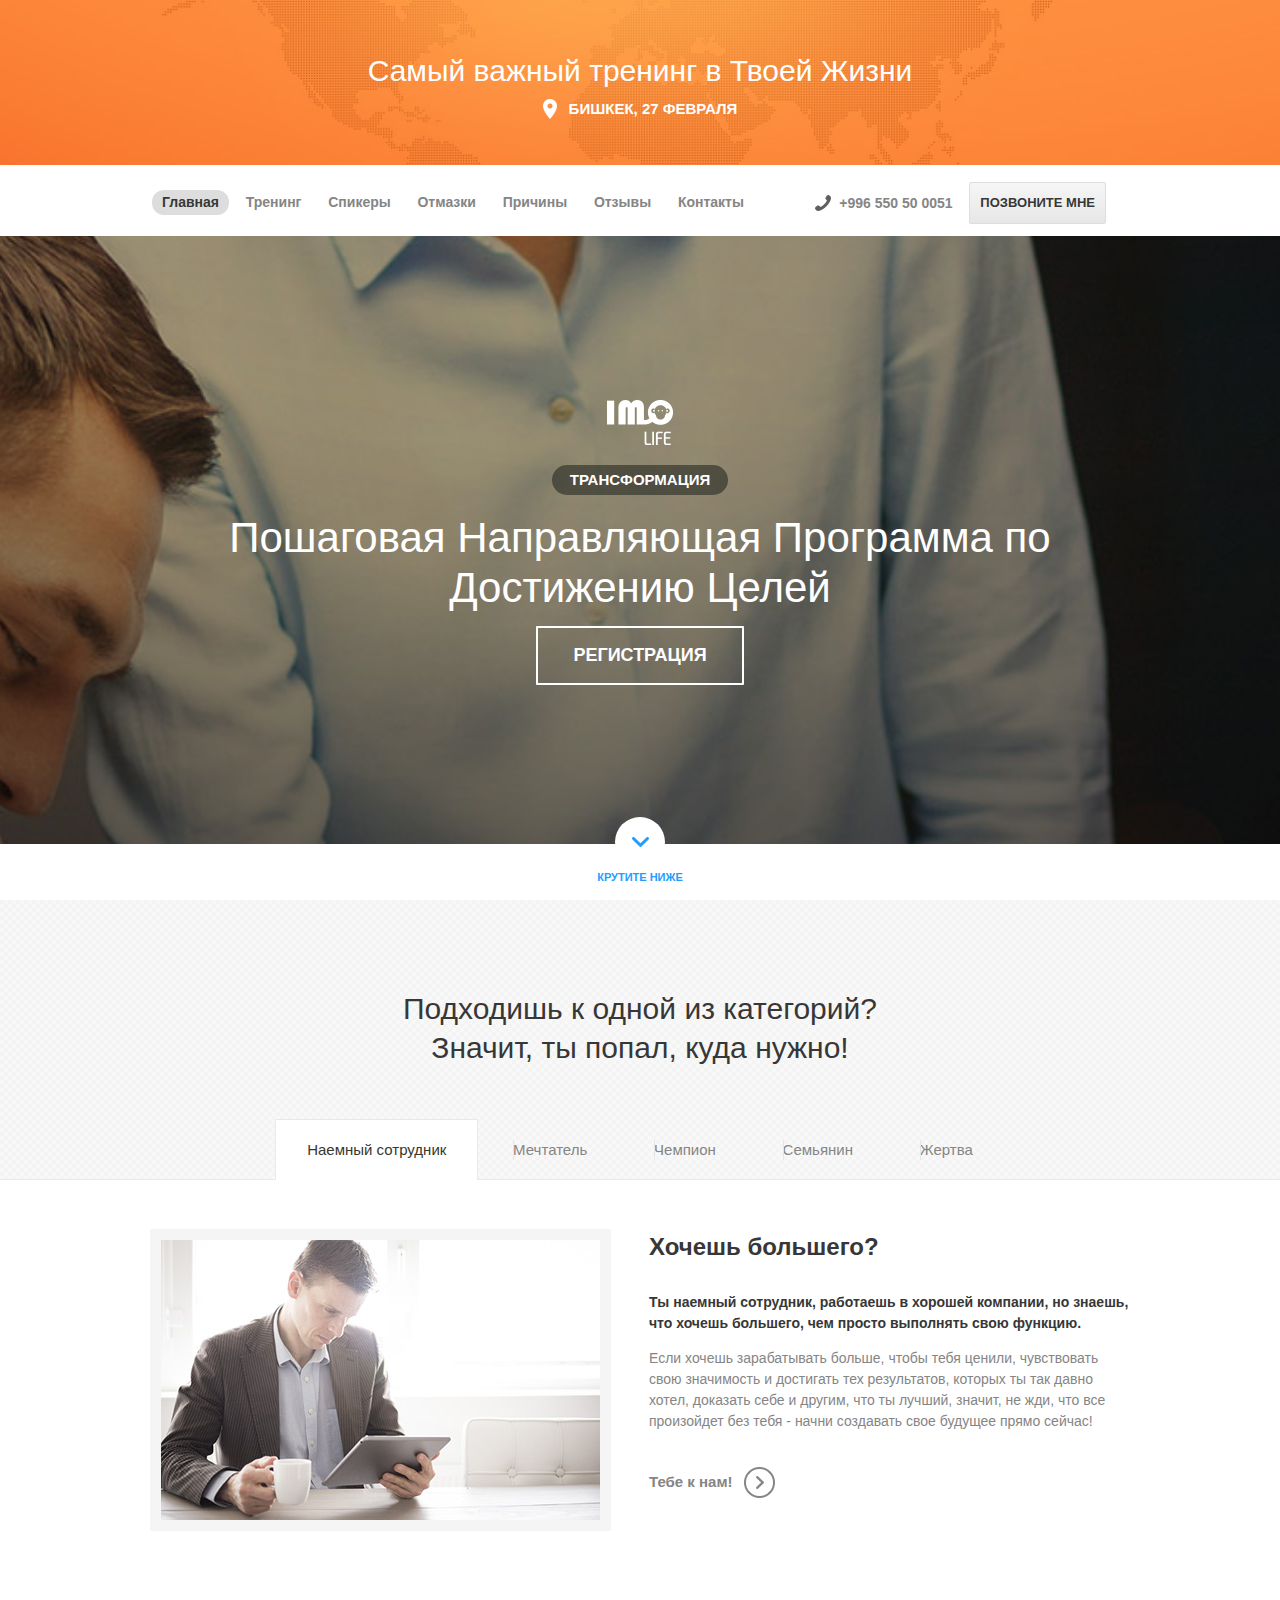
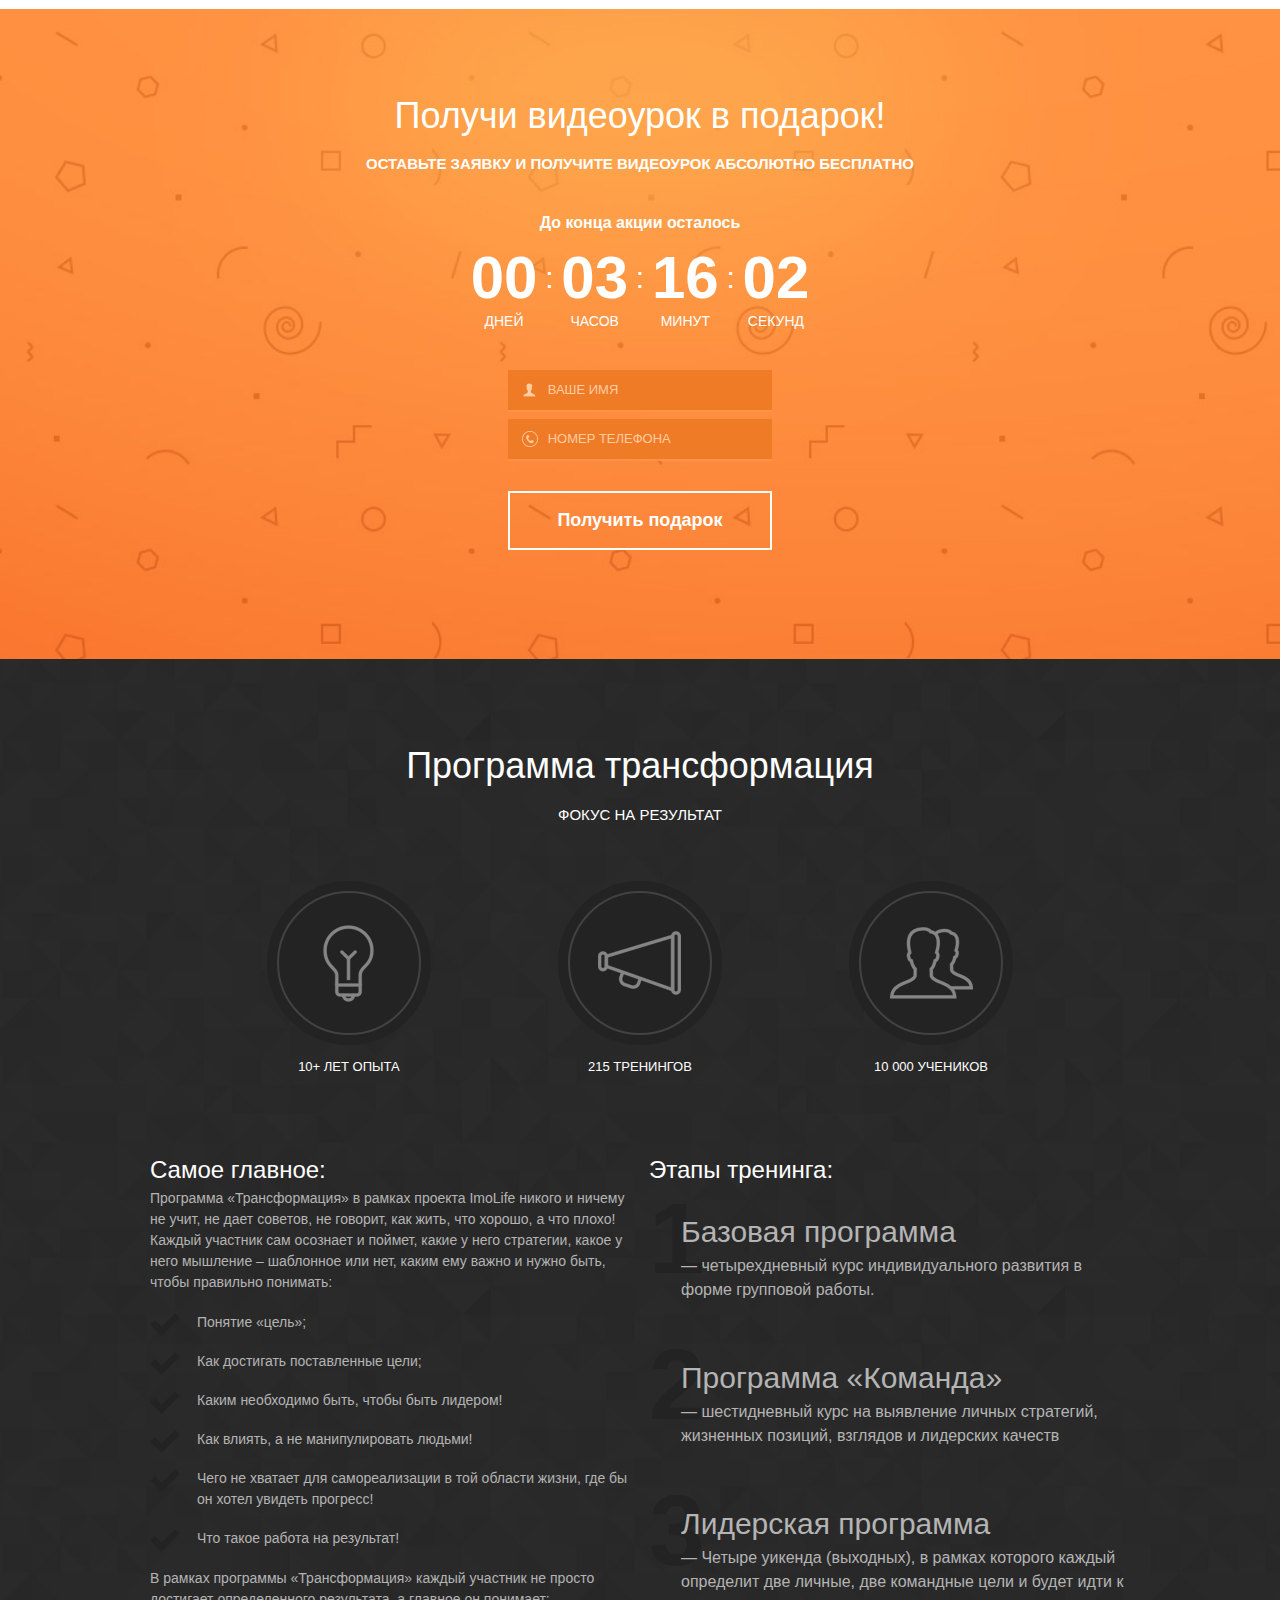
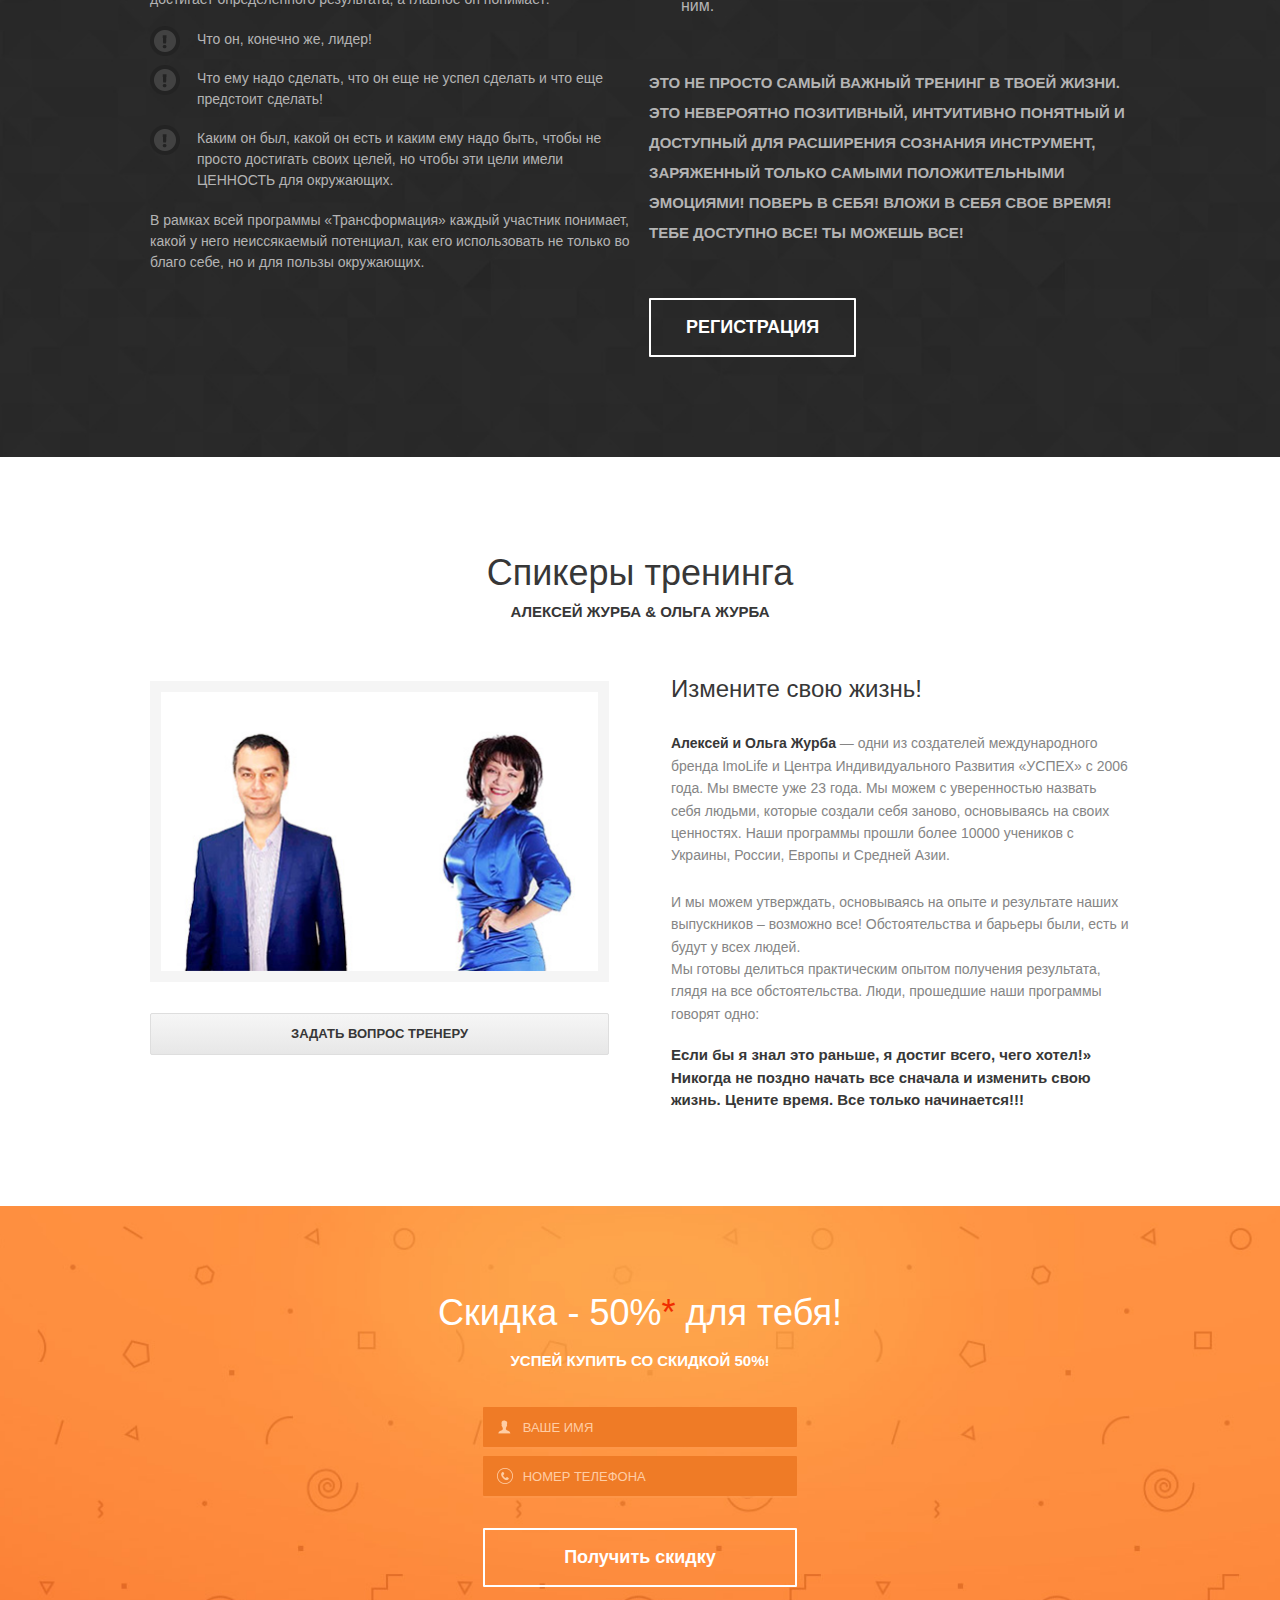
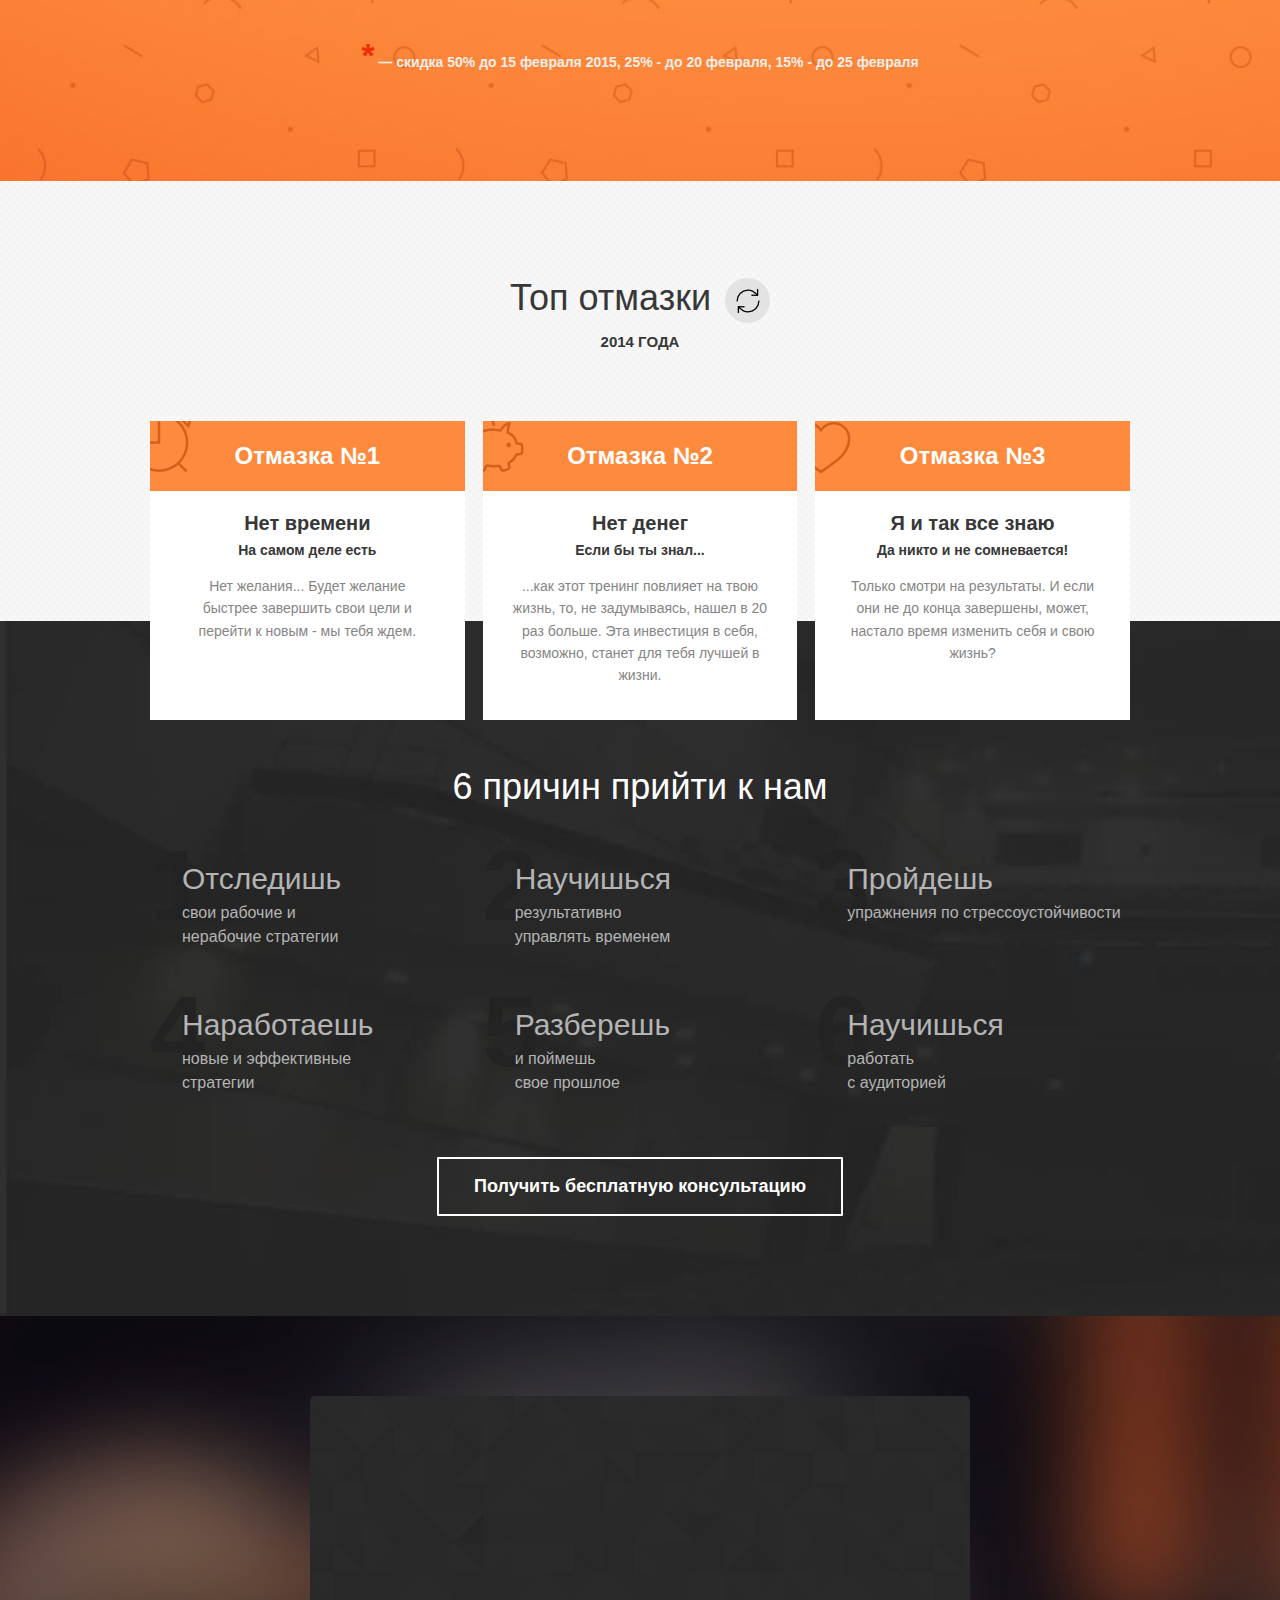
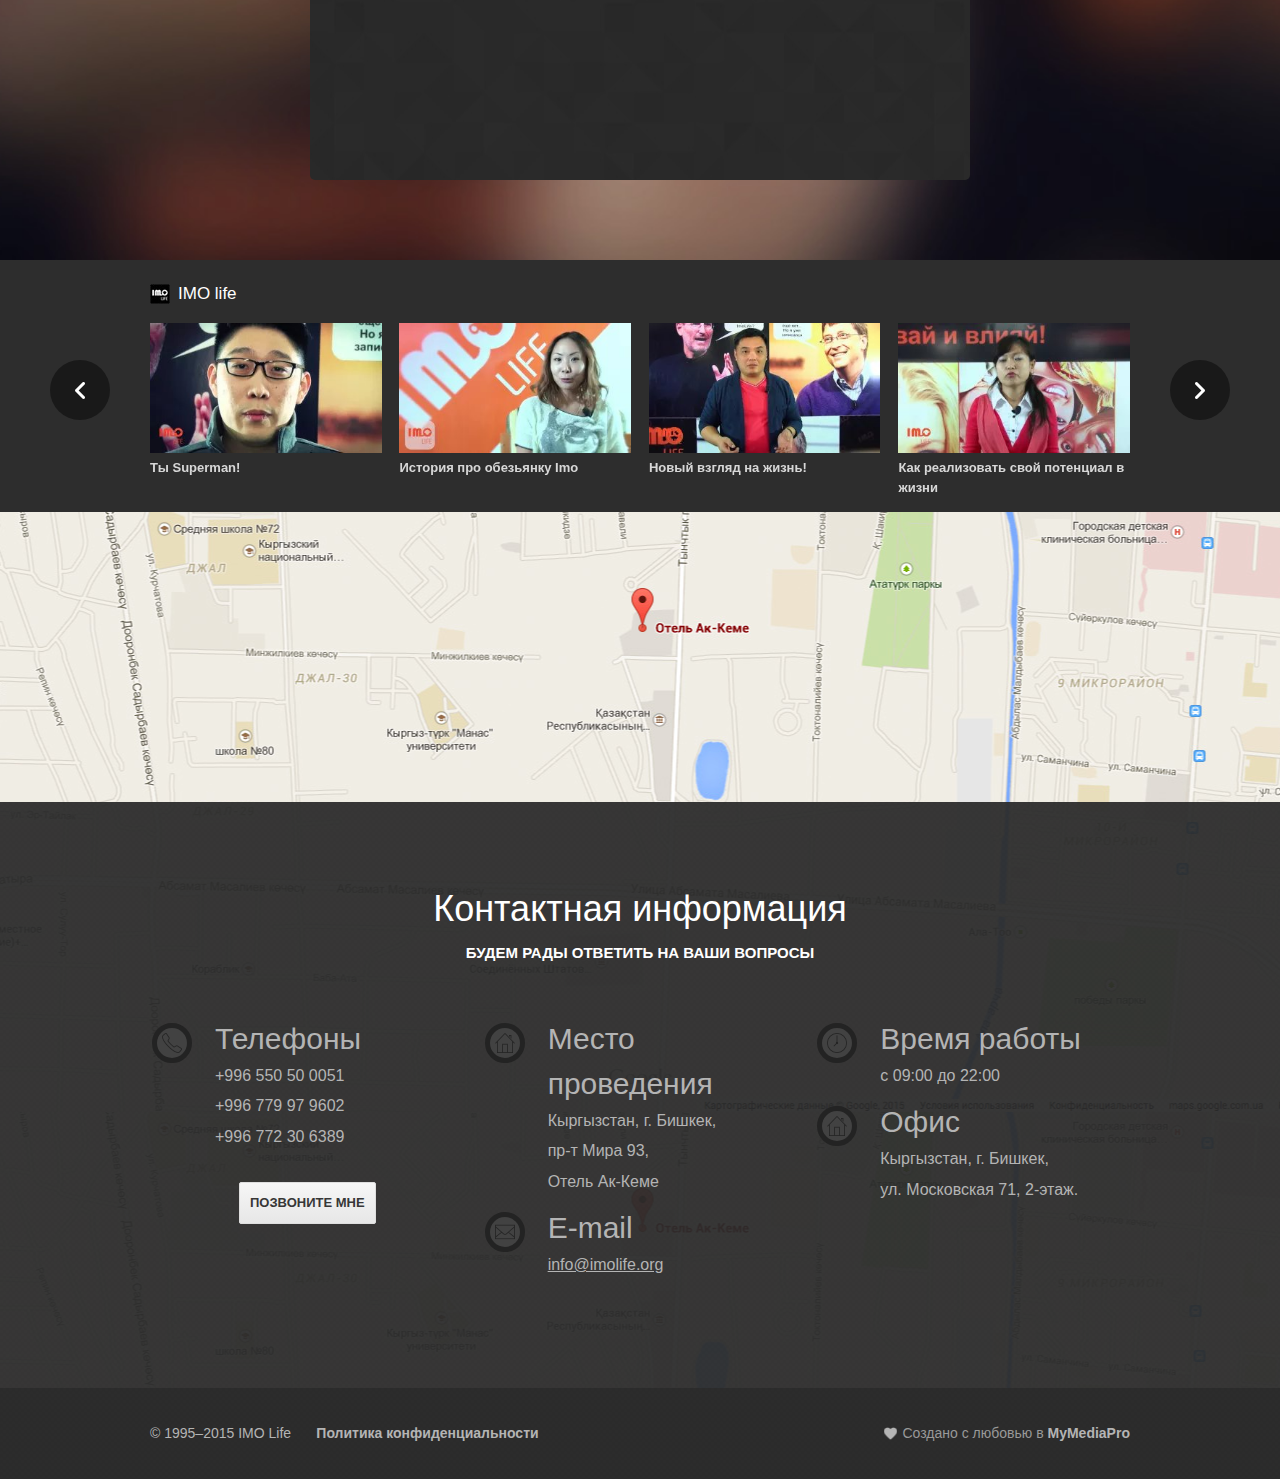
<file: www/index.html>
<!DOCTYPE html>
<html>
    <head>
        <title>Пошаговая Направляющая Программа по Достижению Целей</title>
        <meta charset="UTF-8">
        <meta name="viewport" content="width=1012">
        <link rel="icon" type="image/vnd.microsoft.icon" href="/favicon.ico">
        <link rel="stylesheet" href="css/style.min.css" media="all"/>
        <script src="js/01_jquery-2.0.3.min.js"></script>
        <script src="js/all.min.js"></script>
        <!--[if lte IE 8 ]><script type="text/javascript">window.location.href="ie8min/index.html";</script><![endif]-->

        <!-- Facebook counter -->
<script>(function() {
    var _fbq = window._fbq || (window._fbq = []);
    if (!_fbq.loaded) {
        var fbds = document.createElement('script');
        fbds.async = true;
        fbds.src = '//connect.facebook.net/en_US/fbds.js';
        var s = document.getElementsByTagName('script')[0];
        s.parentNode.insertBefore(fbds, s);
        _fbq.loaded = true;
    }
    _fbq.push(['addPixelId', '653006928128013']);
})();
window._fbq = window._fbq || [];
window._fbq.push(['track', 'PixelInitialized', {}]);
</script>
<noscript><img height="1" width="1" alt="" style="display:none" src="https://www.facebook.com/tr?id=653006928128013&amp;ev=PixelInitialized" /></noscript>
<!-- /Facebook counter -->

<!-- Vkontakte counter -->
<script type="text/javascript">(window.Image ? (new Image()) : document.createElement('img')).src = location.protocol + '//vk.com/rtrg?r=QDzYYXzqmehZ4I01vNSo1rj3Jul*4u1Kuo8PqVTf70f4dxVsBZ7bxn87b9NRxS8JpzY*pNGSOmuExIlzQpzRQfMT05yJ5mgfLSCUX55dTQYSDpVELGHDC*5dGpfSR1Oni0BPrn20ecO*y7SrcOQdWeFoViueB7HJdcjZXhZncIM-';</script>
<!-- /Vkontakte counter -->

<!-- Google Analytics counter -->
<script>
    (function(i,s,o,g,r,a,m){i['GoogleAnalyticsObject']=r;i[r]=i[r]||function(){
        (i[r].q=i[r].q||[]).push(arguments)},i[r].l=1*new Date();a=s.createElement(o),
            m=s.getElementsByTagName(o)[0];a.async=1;a.src=g;m.parentNode.insertBefore(a,m)
    })(window,document,'script','//www.google-analytics.com/analytics.js','ga');

    ga('create', 'UA-57971339-1', 'auto');
    ga('require', 'displayfeatures');
    ga('send', 'pageview');

</script>
<!-- /Google Analytics counter -->

<!-- Yandex.Metrika counter -->
<script type="text/javascript">
    (function (d, w, c) {
        (w[c] = w[c] || []).push(function() {
            try {
                w.yaCounter27717372 = new Ya.Metrika({id:27717372,
                    webvisor:true,
                    clickmap:true,
                    trackLinks:true,
                    accurateTrackBounce:true});
            } catch(e) { }
        });

        var n = d.getElementsByTagName("script")[0],
                s = d.createElement("script"),
                f = function () { n.parentNode.insertBefore(s, n); };
        s.type = "text/javascript";
        s.async = true;
        s.src = (d.location.protocol == "https:" ? "https:" : "http:") + "//mc.yandex.ru/metrika/watch.js";

        if (w.opera == "[object Opera]") {
            d.addEventListener("DOMContentLoaded", f, false);
        } else { f(); }
    })(document, window, "yandex_metrika_callbacks");
</script>
<noscript><div><img src="//mc.yandex.ru/watch/27717372" style="position:absolute; left:-9999px;" alt="" /></div></noscript>
<!-- /Yandex.Metrika counter -->
    </head>
    <body>
        <header class="b-header">
            <div class="b-header__top">
                <div class="container">
                    <h2 class="b-header__slogan">Самый важный тренинг в Твоей Жизни</h2>
                    <div class="b-header__date"><span class="text">Бишкек, 27 февраля</span></div>
                </div>
            </div>
            <div class="b-header__bottom">
                <div class="container">
                    <div class="row">
                        <div class="span8">
                            <nav class="b-topnav">
                                <ul>
                                    <li class="b-topnav__item"><a class="anim-scroll current" href="#promo">Главная</a></li>
                                    <li class="b-topnav__item"><a class="anim-scroll" href="#program">Тренинг</a></li>
                                    <li class="b-topnav__item"><a class="anim-scroll" href="#spikers">Спикеры</a></li>
                                    <li class="b-topnav__item"><a class="anim-scroll" href="#features">Отмазки</a></li>
                                    <li class="b-topnav__item"><a class="anim-scroll" href="#reasons">Причины</a></li>
                                    <li class="b-topnav__item"><a class="anim-scroll" href="#reviews">Отзывы</a></li>
                                    <li class="b-topnav__item"><a class="anim-scroll" href="#contacts">Контакты</a></li>
                                </ul>
                            </nav>
                        </div>
                        <div class="span4">
                            <div class="b-header__tel">+996 550 50 0051</div>
                            <a onclick="ga('send', 'event', 'Details', 'Callback')" class="pr-button-v2 colorbox_form" href="#rcall">Позвоните мне</a>
                        </div>
                    </div>
                </div>
            </div>
        </header>
        <div class="b-promo" id="promo">
            <div class="container">
                <div class="b-promo__logo">
                    <img src="images/content/logo.png" alt="ImoLife"/>
                    <span class="text">Трансформация</span>
                </div>
                <h1 class="b-promo__title">Пошаговая Направляющая Программа по<br />Достижению Целей</h1>
                <div class="b-promo__reg">
                    <a onclick="ga('send', 'event', 'Details', 'Registration')" class="pr-button colorbox_form" href="#rcall">РЕГИСТРАЦИЯ</a>
                </div>
                <div class="b-promo__scroll">КРУТИТЕ НИЖЕ</div>
            </div>
        </div>
        <div class="b-reasons">
            <div class="container">
                <h2 class="b-reasons__title">
                    Подходишь к одной из категорий?<br />Значит, ты попал, куда нужно!
                </h2>
            </div>
            <div class="b-tab">
                <div class="container">
                    <ul class="b-tab__header">
                        <li><a class="current" href="#tab1">Наемный сотрудник</a></li>
                        <li><a href="#tab2">Мечтатель</a></li>
                        <li><a href="#tab3">Чемпион</a></li>
                        <li><a href="#tab4">Семьянин</a></li>
                        <li><a href="#tab5">Жертва</a></li>
                    </ul>
                </div>
                <ul class="b-tab__tabs">
                    <li id="tab1" class="b-tab__tab current">
                        <div class="container">
                            <div class="b-tab__content">
                                <div class="row">
                                    <div class="span6">
                                        <div class="b-image">
                                            <img src="images/content/tab1.jpg" alt="Наемный сотрудник"/>
                                        </div>
                                    </div>
                                    <div class="span6">
                                        <h3>Хочешь большего?</h3>
                                        <p><strong>Ты наемный сотрудник, работаешь в хорошей компании, но знаешь, что хочешь большего, чем просто выполнять свою функцию.</strong></p>
                                        <p>Если хочешь зарабатывать больше, чтобы тебя ценили, чувствовать свою значимость и достигать тех результатов, которых ты так давно хотел, доказать себе и другим, что ты лучший, значит, не жди, что все произойдет без тебя - начни создавать свое будущее прямо сейчас!</p>
                                        <p><a onclick="ga('send', 'event', 'Details', 'YouHaveToUs')" class="b-reasons__reg colorbox_form" href="#rcall">Тебе к нам!</a></p>
                                    </div>
                                </div>
                            </div>
                        </div>
                    </li>
                    <li id="tab2" class="b-tab__tab">
                        <div class="container">
                            <div class="b-tab__content">
                                <div class="row">
                                    <div class="span6">
                                        <div class="b-image">
                                            <img src="images/content/tab2.jpg" alt="Мечтатель"/>
                                        </div>
                                    </div>
                                    <div class="span6">
                                        <h3>Сейчас или потом?</h3>
                                        <p><strong>Ты человек, у которого в голове столько мечтаний и целей, что не сосчитать.</strong></p>
                                        <p>Здесь ты получишь знания, благодаря которым станешь воплощать все свои мечты в реальность. И так всю свою жизнь будешь достигать все больше и больше, постепенно реализовывая то, чего так давно желал. Твои мечты рядом - тебе осталось только принять решение. Сейчас или потом (а мы с тобой знаем, сколько раз ты говорил "потом").</p>
                                        <p><a onclick="ga('send', 'event', 'Details', 'YouHaveToUs')" class="b-reasons__reg colorbox_form" href="#rcall">Тебе к нам!</a></p>
                                    </div>
                                </div>
                            </div>
                        </div>
                    </li>
                    <li id="tab3" class="b-tab__tab">
                        <div class="container">
                            <div class="b-tab__content">
                                <div class="row">
                                    <div class="span6">
                                        <div class="b-image">
                                            <img src="images/content/tab3.jpg" alt="Чемпион"/>
                                        </div>
                                    </div>
                                    <div class="span6">
                                        <h3>Выйди на новый уровень!</h3>
                                        <p><strong>Ищешь, где взять новых клиентов, зарабатывать больше, выйти на новый уровень? Ты, вроде как, свободный человек, но времени не хватает.</strong></p>
                                        <p>Ты получишь новые стратегии общения с клиентами, партнерами и конкурентами. Получишь массу новых знакомств. Ты получишь знания, как заставить время работать по твоим правилам, а самое важное - получишь "инструмент", ускоряющий твои результаты. Выйдешь на тот уровень, от которого мурашки по коже (мы с тобой знаем, что чем сложнее цель, тем слаще результат).</p>
                                        <p><a onclick="ga('send', 'event', 'Details', 'YouHaveToUs')" class="b-reasons__reg colorbox_form" href="#rcall">Тебе к нам!</a></p>
                                    </div>
                                </div>
                            </div>
                        </div>
                    </li>
                    <li id="tab4" class="b-tab__tab">
                        <div class="container">
                            <div class="b-tab__content">
                                <div class="row">
                                    <div class="span6">
                                        <div class="b-image">
                                            <img src="images/content/tab4.jpg" alt="Семьянин"/>
                                        </div>
                                    </div>
                                    <div class="span6">
                                        <h3>Измени свою жизнь!</h3>
                                        <p><strong>Это человек, которому близкие важнее всего.</strong></p>
                                        <p>Ты даже не представляешь, как сильно ты изменишь свою жизнь после тренинга! Создашь те отношения, о которых ты мечтал. Создашь крепкие, доверительные отношения со своими родителями, детьми, любимыми.<br />Внимание!<br />Твои родные, не будучи на тренинге, тоже выиграют. После тренинга ты вернешься другим человеком. Все, что было до этого, будет уже неважно - будет важно лишь то, что, чем счастливее будут они, тем лучше будешь чувствовать себя ты.</p>
                                        <p><a onclick="ga('send', 'event', 'Details', 'YouHaveToUs')" class="b-reasons__reg colorbox_form" href="#rcall">Тебе к нам!</a></p>
                                    </div>
                                </div>
                            </div>
                        </div>
                    </li>
                    <li id="tab5" class="b-tab__tab">
                        <div class="container">
                            <div class="b-tab__content">
                                <div class="row">
                                    <div class="span6">
                                        <div class="b-image">
                                            <img src="images/content/tab5.jpg" alt="Жертва"/>
                                        </div>
                                    </div>
                                    <div class="span6">
                                        <h3>Запутался?</h3>
                                        <p><strong>Человек, который запутался, не понимает, чего хочет, не понимает, зачем это все.</strong></p>
                                        <p>Ты получишь ответы на эти и на многие другие вопросы. Именно эта категория людей, после нашего тренинга быстрее всех достигает результатов. Ты определишь, что важно тебе, перестанешь делать из мухи слона. Ты начнешь радоваться своим результатам, ведь их станет больше, и они станут реально велики.</p>
                                        <p><a onclick="ga('send', 'event', 'Details', 'YouHaveToUs')" class="b-reasons__reg colorbox_form" href="#rcall">Тебе к нам!</a></p>
                                    </div>
                                </div>
                            </div>
                        </div>
                    </li>
                </ul>
            </div>
        </div>
        <div class="b-sale b-block">
            <div class="container">
                <div class="container">
                    <h2 class="b-sale__title">Получи видеоурок в подарок!</h2>
                    <h3 class="b-sale__subtitle">Оставьте заявку и получите видеоурок абсолютно бесплатно</h3>
                    <div class="b-timer">
                        <div class="b-timer__title">До конца акции осталось</div>
                        <div class="b-timer__view">
                            <span class="b-timer__item">
                                <span class="b-timer__num day">00</span>
                                <span class="b-timer__text">дней</span>
                            </span>
                            <span class="b-timer__separator">:</span>
                            <span class="b-timer__item">
                                <span class="b-timer__num hour">00</span>
                                <span class="b-timer__text">часов</span>
                            </span>
                            <span class="b-timer__separator">:</span>
                            <span class="b-timer__item">
                                <span class="b-timer__num min">00</span>
                                <span class="b-timer__text">минут</span>
                            </span>
                            <span class="b-timer__separator">:</span>
                            <span class="b-timer__item">
                                <span class="b-timer__num sec">00</span>
                                <span class="b-timer__text">секунд</span>
                            </span>
                        </div>
                    </div>
                    <div class="row">
                        <div class="span4 offset4">
                            <div class="b-sform">
                                <form action="/send.php" method="post" novalidate="novalidate">
                                    <div class="b-sform__el">
                                        <input class="b-sform__text b-sform__text_icon icon4 js-ftext" type="text" placeholder="Ваше имя" name="name" required="required"/>
                                    </div>
                                    <div class="b-sform__el">
                                        <input class="b-sform__text js-num b-sform__text_icon icon5 js-ftext" type="tel" placeholder="Номер телефона" name="tel" required="required"/>
                                    </div>
                                    <div class="b-sform__el">
                                        <input type="hidden" name="formId" value="id1" />
                                        <button onclick="ga('send', 'event', 'Details', 'Gift')" class="pr-button pr-button_block b-sform__submit js-form__submit" type="submit">Получить подарок</button>
                                    </div>
                                    <div class="b-sform__response-output js-form__output"></div>
                                </form>
                            </div>
                        </div>
                    </div>
                </div>
            </div>
        </div>
        <div class="b-program b-block" id="program">
            <div class="container">
                <h2 class="b-program__title">Программа трансформация</h2>
                <h3 class="b-program__subtitle">Фокус на результат</h3>
                <div class="b-program__features">
                    <div class="row">
                        <div class="span3 offset1">
                            <div class="b-program__feature icon1">
                                10+ лет опыта
                            </div>
                        </div>
                        <div class="span4">
                            <div class="b-program__feature icon2">
                                215 тренингов
                            </div>
                        </div>
                        <div class="span3">
                            <div class="b-program__feature icon3">
                                10 000 учеников
                            </div>
                        </div>
                    </div>
                </div>
                <div class="b-program__content">
                    <div class="row">
                        <div class="span6">
                            <div class="b-program__ctitle">Самое главное:</div>
                            <div class="text">
                                <p>Программа «Трансформация» в рамках проекта ImoLife никого и ничему не учит, не дает советов, не говорит, как жить, что хорошо, а что плохо!</p>
                                <p>Каждый участник сам осознает и поймет, какие у него стратегии, какое у него мышление – шаблонное или нет, каким ему важно и нужно быть, чтобы правильно понимать:</p>
                                <ul class="pr-list checklist">
                                    <li>Понятие «цель»;</li>
                                    <li>Как достигать поставленные цели;</li>
                                    <li>Каким необходимо быть, чтобы быть лидером!</li>
                                    <li>Как влиять, а не манипулировать людьми!</li>
                                    <li>Чего не хватает для самореализации в той области жизни, где бы он хотел увидеть прогресс!</li>
                                    <li>Что такое работа на результат!</li>
                                </ul>
                                <p>В рамках программы «Трансформация» каждый участник не просто достигает определенного результата, а главное он понимает:</p>
                                <ul class="pr-list alertlist">
                                    <li>Что он, конечно же, лидер!</li>
                                    <li>Что ему надо сделать, что он еще не успел сделать и что еще предстоит сделать!</li>
                                    <li>Каким он был, какой он есть и каким ему надо быть, чтобы не просто достигать своих целей, но чтобы эти цели имели ЦЕННОСТЬ для окружающих.</li>
                                </ul>
                                <p>В рамках всей программы «Трансформация» каждый участник понимает, какой у него неиссякаемый потенциал, как его использовать не только во благо себе, но и для пользы окружающих.</p>
                            </div>
                        </div>
                        <div class="span6">
                            <div class="b-program__ctitle">Этапы тренинга:</div>
                            <ol class="b-numders">
                                <li>
                                    <h4 class="b-numders__title">Базовая программа</h4>
                                    <p>— четырехдневный курс индивидуального развития в форме групповой работы.</p>
                                </li>
                                <li>
                                    <h4 class="b-numders__title">Программа «Команда»</h4>
                                    <p>— шестидневный курс на выявление личных стратегий, жизненных позиций, взглядов и лидерских качеств</p>
                                </li>
                                <li>
                                    <h4 class="b-numders__title">Лидерская программа</h4>
                                    <p>— Четыре уикенда (выходных), в рамках которого каждый определит две личные, две командные цели и будет идти к ним.</p>
                                </li>
                            </ol>
                            <p class="b-program__slogan">Это не просто самый важный тренинг в твоей жизни. Это невероятно позитивный, интуитивно понятный и доступный для расширения сознания инструмент, заряженный только самыми положительными эмоциями! Поверь в себя! Вложи в себя свое время! Тебе доступно все! Ты можешь все!</p>
                            <div class="b-program__reg">
                                <a onclick="ga('send', 'event', 'Details', 'Registration_2')" class="pr-button colorbox_form" href="#rcall">РЕГИСТРАЦИЯ</a>
                            </div>
                        </div>
                    </div>
                </div>
            </div>
        </div>
        <div class="b-spikers b-block" id="spikers">
            <div class="container">
                <h2 class="b-spikers__title">Спикеры тренинга</h2>
                <h4 class="b-spikers__subtitle">Алексей журба & ольга журба</h4>
                <div class="b-spikers__content">
                    <div class="row">
                        <div class="span6">
                            <div class="b-spikers__column">
                                <div class="b-image">
                                    <img src="images/content/b-spikers.jpg" alt="Спикеры тренинга"/>
                                </div>
                                <a onclick="ga('send', 'event', 'Details', 'QuestionTrener')" class="b-spikers__button colorbox_form" href="#rcall">Задать вопрос тренеру</a>
                            </div>
                        </div>
                        <div class="span6">
                            <div class="b-spikers__column right">
                                <h4>Измените свою жизнь!</h4>
                                <p><strong>Алексей и Ольга Журба</strong> — одни из создателей международного бренда ImoLife и Центра Индивидуального Развития «УСПЕХ» с 2006 года. Мы вместе уже 23 года. Мы можем с уверенностью назвать себя людьми, которые создали себя заново, основываясь на своих ценностях. Наши программы прошли более 10000 учеников с Украины, России, Европы и Средней Азии.</p>
                                <p>И мы можем утверждать, основываясь на опыте и результате наших выпускников – возможно все! Обстоятельства и барьеры были, есть и будут у всех людей.<br />Мы готовы делиться практическим опытом получения результата, глядя на все обстоятельства. Люди, прошедшие наши программы говорят одно:</p>
                                <p class="large">Если бы я знал это раньше, я достиг всего, чего хотел!» Никогда не поздно начать все сначала и изменить свою жизнь. Цените время. Все только начинается!!!</p>
                            </div>
                        </div>
                    </div>
                </div>
            </div>
        </div>
        <div class="b-sale b-block">
            <div class="container">
                <h2 class="b-sale__title">Скидка - 50%<span class="sup">*</span> для тебя!</h2>
                <h3 class="b-sale__subtitle">успей купить со скидкой 50%!</h3>
                <div class="row">
                    <div class="span4 offset4">
                        <form action="/send.php" method="post" novalidate="novalidate">
                            <div class="b-sform__el">
                                <input class="b-sform__text b-sform__text_icon icon4 js-ftext" type="text" placeholder="Ваше имя" name="name" required="required"/>
                            </div>
                            <div class="b-sform__el">
                                <input class="b-sform__text js-num b-sform__text_icon icon5 js-ftext" type="tel" placeholder="Номер телефона" name="tel" required="required"/>
                            </div>
                            <div class="b-sform__el">
                                <input type="hidden" name="formId" value="id1" />
                                <button onclick="ga('send', 'event', 'Details', 'Gift')" class="pr-button pr-button_block b-sform__submit js-form__submit" type="submit">Получить скидку</button>
                            </div>
                            <div class="b-sform__response-output js-form__output"></div>
                        </form>
                    </div>
                </div>
                <div class="b-sale__subinfo"><sup>*</sup> — скидка 50% до 15 февраля 2015, 25% - до 20 февраля, 15% - до 25 февраля</div>
            </div>
        </div>
        <div class="b-features" id="features">
            <div class="b-features__content">
                <div class="b-features__up">
                    <div class="container">
                        <h2 class="b-features__title">Топ отмазки</h2>
                        <span class="b-features__subtitle">2014 года</span>

                        <div class="row">
                            <div class="span4">
                                <div class="b-ritem">
                                    <div class="b-ritem__head icon10">
                                        Отмазка №1
                                    </div>
                                    <div class="b-ritem__content">
                                        <h6>Нет времени</h6>
                                        <span class="subtitle">На самом деле есть</span>
                                        <p>Нет желания... Будет желание быстрее завершить свои цели и перейти к новым - мы тебя ждем.</p>
                                    </div>
                                </div>
                            </div>
                            <div class="span4">
                                <div class="b-ritem">
                                    <div class="b-ritem__head icon11">
                                        Отмазка №2
                                    </div>
                                    <div class="b-ritem__content">
                                        <h6>Нет денег</h6>
                                        <span class="subtitle">Если бы ты знал...</span>
                                        <p>...как этот тренинг повлияет на твою жизнь, то, не задумываясь, нашел в 20 раз больше. Эта инвестиция в себя, возможно, станет для тебя лучшей в жизни.</p>
                                    </div>
                                </div>
                            </div>
                            <div class="span4">
                                <div class="b-ritem">
                                    <div class="b-ritem__head icon12">
                                        Отмазка №3
                                    </div>
                                    <div class="b-ritem__content">
                                        <h6>Я и так все знаю</h6>
                                        <span class="subtitle">Да никто и не сомневается!</span>
                                        <p>Только смотри на результаты. И если они не до конца завершены, может, настало время изменить себя и свою жизнь?</p>
                                    </div>
                                </div>
                            </div>
                        </div>
                        <div class="b-features__rtitle" id="reasons">6 причин прийти к нам</div>
                        <div class="b-features__reasons">
                            <div class="row">
                                <div class="span4">
                                    <ol class="b-numders">
                                        <li>
                                            <h4 class="b-numders__title">Отследишь</h4>
                                            <p>свои рабочие и<br />нерабочие стратегии</p>
                                        </li>
                                    </ol>
                                </div>
                                <div class="span4">
                                    <ol class="b-numders">
                                        <li>
                                            <h4 class="b-numders__title">Научишься</h4>
                                            <p>результативно<br />управлять временем</p>
                                        </li>
                                    </ol>
                                </div>
                                <div class="span4">
                                    <ol class="b-numders">
                                        <li>
                                            <h4 class="b-numders__title">Пройдешь</h4>
                                            <p>упражнения по
                                                стрессоустойчивости</p>
                                        </li>
                                    </ol>
                                </div>
                            </div>
                            <div class="row">
                                <div class="span4">
                                    <ol class="b-numders">
                                        <li>
                                            <h4 class="b-numders__title">Наработаешь</h4>
                                            <p>новые и эффективные<br />стратегии</p>
                                        </li>
                                    </ol>
                                </div>
                                <div class="span4">
                                    <ol class="b-numders">
                                        <li>
                                            <h4 class="b-numders__title">Разберешь</h4>
                                            <p>и поймешь<br />свое прошлое</p>
                                        </li>
                                    </ol>
                                </div>
                                <div class="span4">
                                    <ol class="b-numders">
                                        <li>
                                            <h4 class="b-numders__title">Научишься </h4>
                                            <p>работать<br />с аудиторией</p>
                                        </li>
                                    </ol>
                                </div>
                            </div>
                        </div>
                        <div class="b-features__reg">
                            <a onclick="ga('send', 'event', 'Details', 'FreeAdvice')" class="pr-button colorbox_form" href="#rcall">Получить бесплатную консультацию</a>
                        </div>
                    </div>
                </div>
            </div>
        </div>
        <div class="b-videos" id="reviews">
            <div class="container">
                <div class="b-videos__item">
                    <iframe id="js-videow" width="640" height="360" src="https://www.youtube.com/embed/GtP5WLW2730" frameborder="0" allowfullscreen></iframe>
                </div>
            </div>
            <div class="b-videos__carusel">
                <div class="container">
                    <div class="b-videos__channel">
                        <a target="_blank" href="https://www.youtube.com/channel/UCtmSOUWygHLzZWtARBscObQ"><img src="images/content/imoicon.jpg"
                                                                                                                alt=""/>IMO life</a>
                    </div>
                    <div class="b-flexslider">
                        <ul class="slides">
                            <li>
                                <div class="row">
                                    <div class="span3">
                                        <a class="b-videos__citem" href="https://www.youtube.com/embed/GtP5WLW2730">
                                            <img src="images/content/GtP5WLW2730.jpg" alt=""/>
                                            <span class="title">Ты Superman!</span>
                                        </a>
                                    </div>
                                    <div class="span3">
                                        <a class="b-videos__citem" href="https://www.youtube.com/embed/ApjzbbjuVgw">
                                            <img src="images/content/ApjzbbjuVgw.jpg" alt=""/>
                                            <span class="title">История про обезьянку Imo</span>
                                        </a>
                                    </div>
                                    <div class="span3">
                                        <a class="b-videos__citem" href="https://www.youtube.com/embed/MVB7CnaNBWg">
                                            <img src="images/content/MVB7CnaNBWg.jpg" alt=""/>
                                            <span class="title">Новый взгляд на жизнь!</span>
                                        </a>
                                    </div>
                                    <div class="span3">
                                        <a class="b-videos__citem" href="https://www.youtube.com/embed/d2RJz7uC9dk">
                                            <img src="images/content/d2RJz7uC9dk.jpg" alt=""/>
                                            <span class="title">Как реализовать свой потенциал в жизни</span>
                                        </a>
                                    </div>
                                </div>
                            </li>

                            <li>
                                <div class="row">
                                    <div class="span3">
                                        <a class="b-videos__citem" href="https://www.youtube.com/embed/tcZuvMfEMfs">
                                            <img src="images/content/tcZuvMfEMfs.jpg" alt=""/>
                                            <span class="title">Как быть эффективным в любом деле</span>
                                        </a>
                                    </div>
                                    <div class="span3">
                                        <a class="b-videos__citem" href="https://www.youtube.com/embed/Ud4oXzoweMY">
                                            <img src="images/content/Ud4oXzoweMY.jpg" alt=""/>
                                            <span class="title">Повышение личной эффективности</span>
                                        </a>
                                    </div>
                                    <div class="span3">
                                        <a class="b-videos__citem" href="https://www.youtube.com/embed/MTTN8BtXGYk">
                                            <img src="images/content/MTTN8BtXGYk.jpg" alt=""/>
                                            <span class="title">Успешный человек – успешен во всем</span>
                                        </a>
                                    </div>
                                    <div class="span3">
                                        <a class="b-videos__citem" href="https://www.youtube.com/embed/nctTjjiPCzY">
                                            <img src="images/content/nctTjjiPCzY.jpg" alt=""/>
                                            <span class="title">Неприметный сотрудник или офисный "планктон"</span>
                                        </a>
                                    </div>
                                </div>
                            </li>
                            <li>
                                <div class="row">
                                    <div class="span3">
                                        <a class="b-videos__citem" href="https://www.youtube.com/embed/WCY99o1A4kI">
                                            <img src="images/content/WCY99o1A4kI.jpg" alt=""/>
                                            <span class="title">Отзывы клиентов. Imolife раскроет Ваш потециал</span>
                                        </a>
                                    </div>
                                    <div class="span3">
                                        <a class="b-videos__citem" href="https://www.youtube.com/embed/1ogLdVgvCVc">
                                            <img src="images/content/1ogLdVgvCVc.jpg" alt=""/>
                                            <span class="title">Отзывы клиентов. Верный шаг в Imolife</span>
                                        </a>
                                    </div>
                                    <div class="span3">
                                        <a class="b-videos__citem" href="https://www.youtube.com/embed/oXOp0-cTToM">
                                            <img src="images/content/oXOp0-cTToM.jpg" alt=""/>
                                            <span class="title">Отзывы клиентов. Развивайтесь вместе с Imolife</span>
                                        </a>
                                    </div>
                                    <div class="span3">
                                        <a class="b-videos__citem" href="https://www.youtube.com/embed/uKwo3sx184k">
                                            <img src="images/content/uKwo3sx184k.jpg" alt=""/>
                                            <span class="title">Отзывы клиентов. Imolife меняет жизнь</span>
                                        </a>
                                    </div>
                                </div>
                            </li>
                            <li>
                                <div class="row">
                                    <div class="span3">
                                        <a class="b-videos__citem" href="https://www.youtube.com/embed/YzNAx6H99NY">
                                            <img src="images/content/YzNAx6H99NY.jpg" alt=""/>
                                            <span class="title">Imolife. Главное верить в себя!</span>
                                        </a>
                                    </div>
                                </div>
                            </li>
                        </ul>
                    </div>
                </div>
            </div>
        </div>
        <div class="b-contacts" id="contacts">

            <div class="b-contacts__content">
                <div class="container">
                    <h2 class="b-contacts__title">Контактная информация</h2>
                    <h3 class="b-contacts__subtitle">Будем рады ответить на ваши вопросы</h3>
                    <div class="row">
                        <div class="span4">
                            <div class="b-citem icon6">
                                <span class="b-citem__title">Телефоны</span>
                                <p>+996 550 50 0051<br />+996 779 97 9602<br />+996 772 30 6389</p>
                            </div>
                            <div class="b-contacts__button-wrap">
                                <a onclick="ga('send', 'event', 'Details', 'Callback')" class="pr-button-v2 colorbox_form" href="#rcall">Позвоните мне</a>
                            </div>
                        </div>
                        <div class="span4">
                            <div class="b-citem icon7">
                                <span class="b-citem__title">Место проведения</span>
                                <p>Кыргызстан, г. Бишкек,<br />пр-т Мира 93,<br />Отель Ак-Кеме</p>
                            </div>
                            <div class="b-citem icon8">
                                <span class="b-citem__title">E-mail</span>
                                <p><a href="mailto:info@imolife.org">info@imolife.org</a></p>
                            </div>
                        </div>
                        <div class="span4">
                            <div class="b-citem icon9">
                                <span class="b-citem__title">Время работы</span>
                                <p>c 09:00 до 22:00</p>
                            </div>
                            <div class="b-citem icon7">
                                <span class="b-citem__title">Офис</span>
                                <p>Кыргызстан, г. Бишкек,<br />ул. Московская 71, 2-этаж.</p>
                            </div>
                        </div>
                    </div>
                </div>
            </div>
        </div>
        <div class="b-footer">
            <div class="container">
                <div class="row">
                    <div class="span2">
                        <div class="b-footer__copyrights">&copy; 1995–2015 IMO Life</div>
                    </div>
                    <div class="span4">
                        <a class="b-footer__mlink" href="politics.html">Политика конфиденциальности</a>
                    </div>
                    <div class="span6">
                        <div class="b-footer__created">Создано с любовью в <a target="blank" href="//mymediapro.ru">MyMediaPro</a></div>
                    </div>
                </div>
            </div>
        </div>

        <div style="display:none;">
            <div class="b-fpopup" id="rcall">
                <div class="b-fpopup__head">
                    Оставьте заявку
                </div>
                <form action="/send.php" method="post" novalidate="novalidate">
                <div class="b-fpopup__content">
                    <div class="b-fpopup__cmsg">Наш менеджер перезвонит Вам и ответит на все вопросы</div>

                        <div class="b-fpopup__el">
                            <input class="b-fpopup__text b-fpopup__text_icon icon13 js-ftext" type="text" placeholder="Ваше имя" name="name" required="required"/>
                        </div>
                        <div class="b-sform__el">
                            <input class="b-fpopup__text js-num b-fpopup__text_icon icon14 js-ftext" type="tel" placeholder="Номер телефона" name="tel" required="required"/>
                        </div>

                </div>
                <div class="b-fpopup__footer">
                    <input type="hidden" name="formId" value="id1" />
                    <button class="pr-button-v2 pr-button-v2_block b-fpopup__submit js-form__submit" type="submit">Перезвоните мне</button>
                    <div class="b-fpopup__response-output js-form__output"></div>
                </div>
                </form>
            </div>
        </div>
        <a class="pr-scroll-top anim-scroll" href="#promo"></a>
    </body>
</html>
</file>
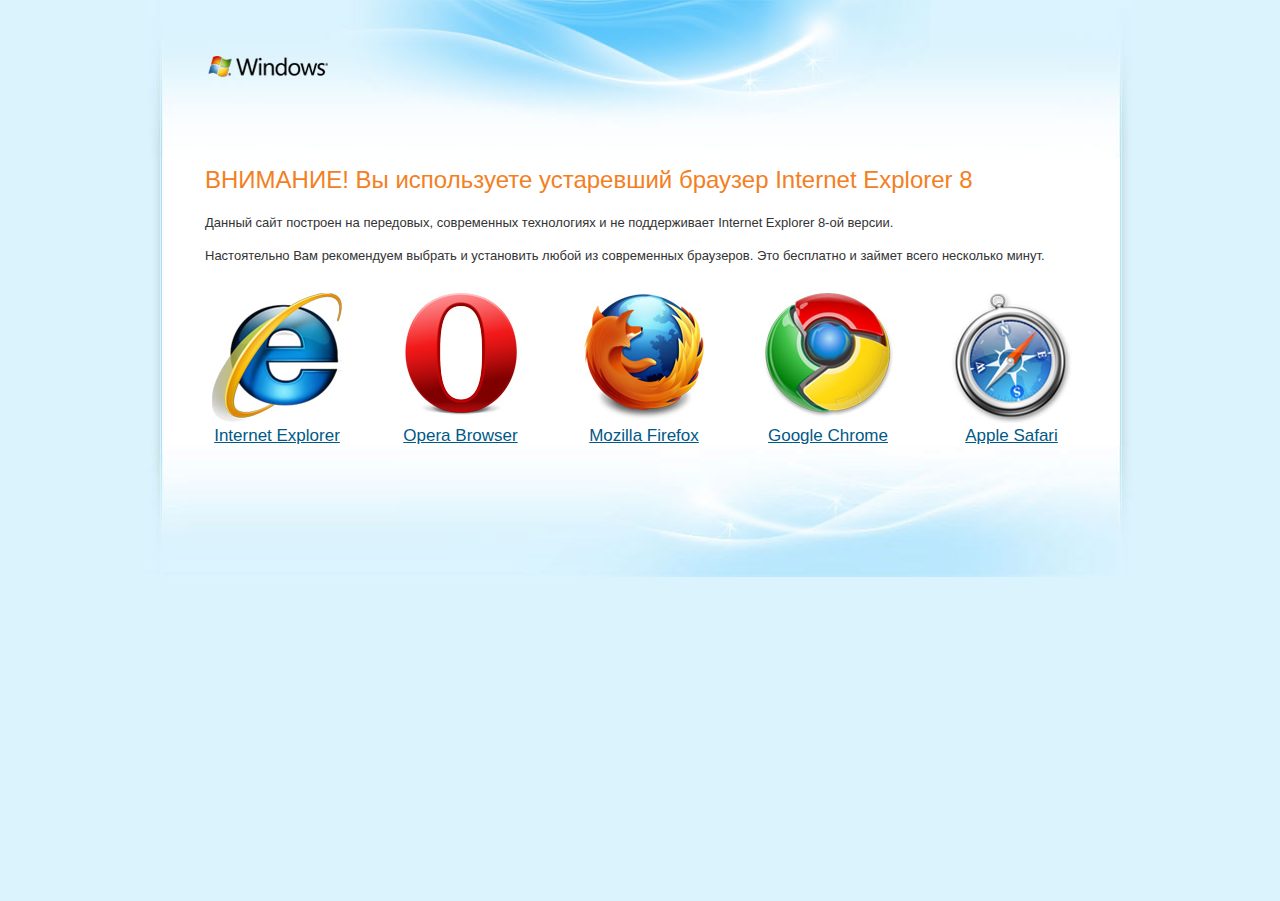
<file: www/ie8min/index.html>
<!DOCTYPE HTML PUBLIC "-//W3C//DTD HTML 4.01 Transitional//EN" "http://www.w3.org/TR/html4/loose.dtd">
<html>
<head>
<title>Internet Explorer 8</title>
<meta http-equiv="Content-Type" content="text/html; charset=utf-8">
<meta name="description" content="Internet Explorer 8">
<meta name="keywords" content="Internet Explorer 8">
<link rel="stylesheet" type="text/css" href="css/style.css">
<link rel="icon" href="favicon.ico" type="image/x-icon">
<link rel="SHORTCUT ICON" href="favicon.ico">
</head>
<body>
<div id="header">
</div>
<div id="main">
  <div class="content">
    <h1>ВНИМАНИЕ! Вы используете устаревший браузер Internet Explorer 8</h1>
    <p>Данный сайт построен на передовых, современных технологиях и не поддерживает Internet Explorer 8-ой версии.</p>
    <p>Настоятельно Вам рекомендуем выбрать и установить любой из современных браузеров. Это бесплатно и займет всего несколько минут.</p>
    <br>
    <table class="brows" width="100%" border="0" cellpadding="0" cellspacing="0">
      <tr>
        <td><a href="http://www.microsoft.com/windows/Internet-explorer/default.aspx" target="_blank"><img src="img/ie.jpg" alt="Internet Explorer" width="184" height="133" border="0"></a></td>
        <td><a href="http://www.opera.com/download/" target="_blank"><img src="img/op.jpg" width="183" height="133"  border="0" alt="Opera Browser"></a></td>
        <td><a href="http://www.mozilla.com/firefox/" target="_blank"><img src="img/mf.jpg" width="184" height="133"  border="0" alt="Mozilla Firefox"></a></td>
        <td><a href="http://www.google.com/chrome" target="_blank"><img src="img/gc.jpg" width="184" height="133"  border="0" alt="Google Chrome"></a></td>
        <td><a href="http://www.apple.com/safari/download/" target="_blank"><img src="img/as.jpg" width="183" height="133"  border="0" alt="Apple Safari"></a></td>
      </tr>
      <tr>
        <td align="center"><a href="http://www.microsoft.com/windows/Internet-explorer/default.aspx" target="_blank">Internet Explorer</a></td>
        <td align="center"><a href="http://www.opera.com/download/" target="_blank">Opera Browser</a></td>
        <td align="center"><a href="http://www.mozilla.com/firefox/" target="_blank">Mozilla Firefox</a></td>
        <td align="center"><a href="http://www.google.com/chrome" target="_blank">Google Chrome</a></td>
        <td align="center"><a href="http://www.apple.com/safari/download/" target="_blank">Apple Safari</a></td>
      </tr>
    </table>
  </div>
</div>
<div id="footer">
  <div class="content"></div>
</div>
</body>
</html>
</file>
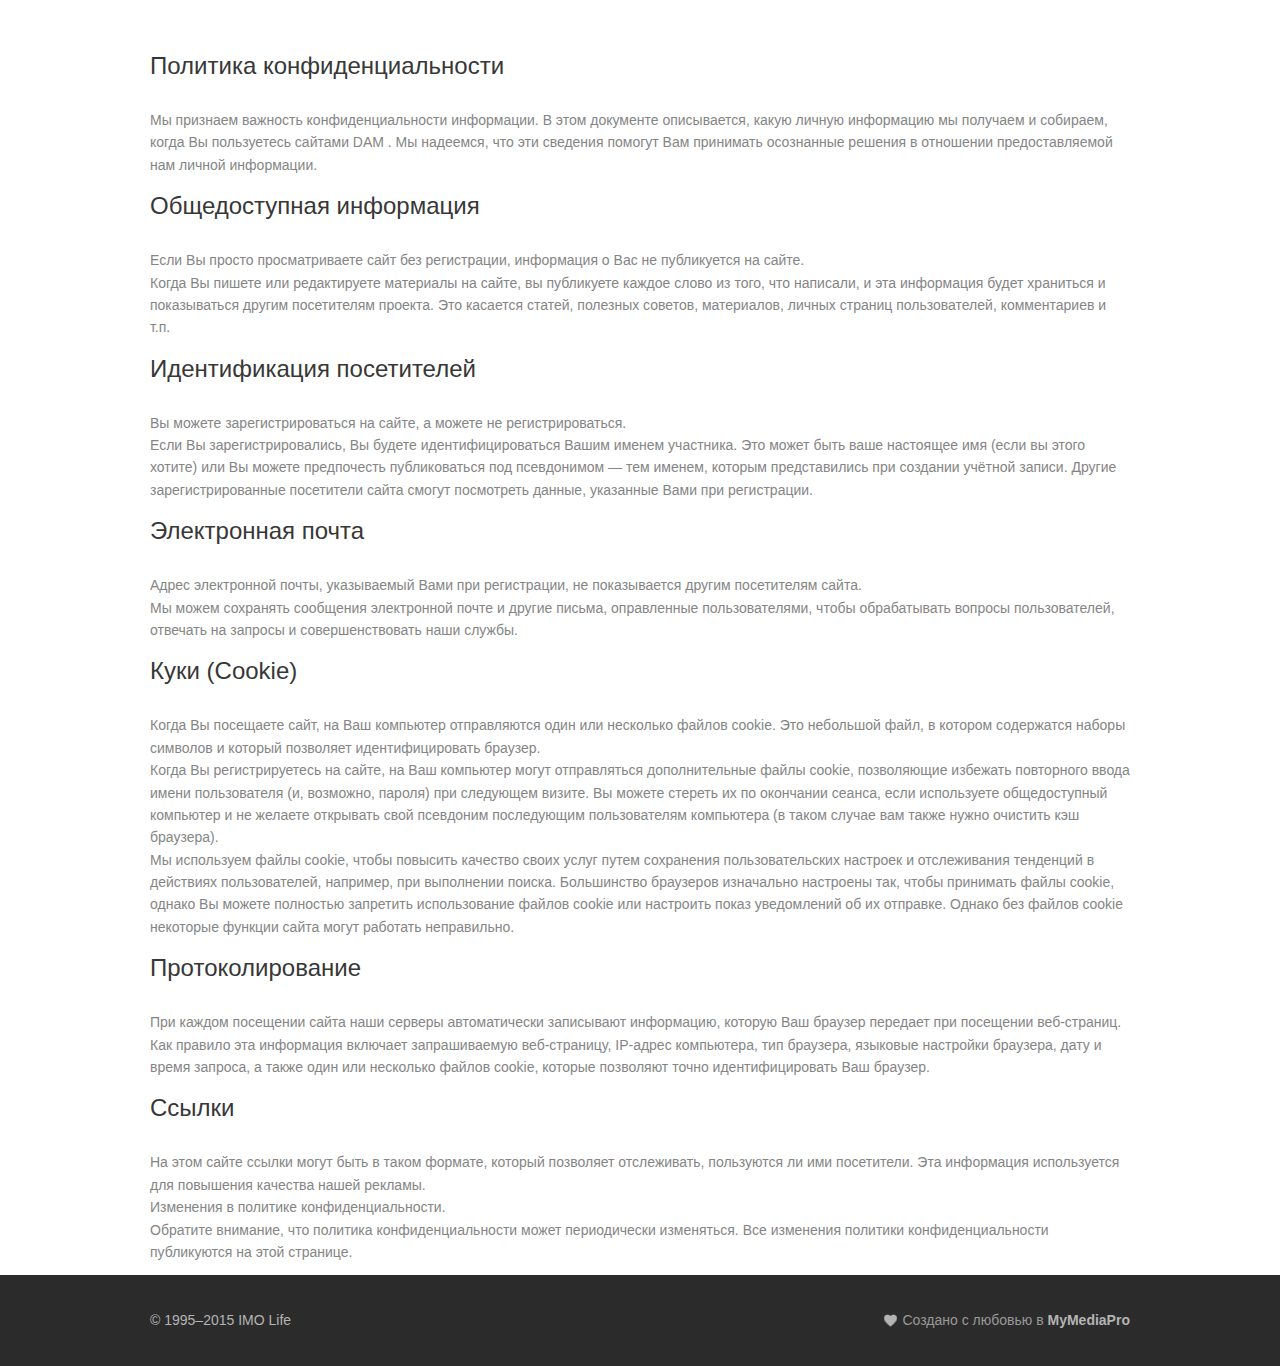
<file: www/politics.html>
<!DOCTYPE html>
<html>
<head>
    <title>Политика конфиденциальности</title>
    <meta charset="UTF-8">
    <!--<meta name="viewport" content="width=1012">-->
    <link rel="icon" type="image/vnd.microsoft.icon" href="favicon.ico">
    <link rel="stylesheet" href="css/style.min.css" media="all"/>
</head>
<body>
<div class="container">
    <div class="b-spikers__content">
        <h4>Политика конфиденциальности</h4>
        <p>Мы признаем важность конфиденциальности информации. В этом документе описывается, какую личную информацию мы получаем и собираем, когда Вы пользуетесь сайтами DAM . Мы надеемся, что эти сведения помогут Вам принимать осознанные решения в отношении предоставляемой нам личной информации.</p>

        <h4>Общедоступная информация</h4>
        <p>Если Вы просто просматриваете сайт без регистрации, информация о Вас не публикуется на сайте.<br />Когда Вы пишете или редактируете материалы на сайте, вы публикуете каждое слово из того, что написали, и эта информация будет храниться и показываться другим посетителям проекта. Это касается статей, полезных советов, материалов, личных страниц пользователей, комментариев и т.п.</p>

        <h4>Идентификация посетителей</h4>
        <p>Вы можете зарегистрироваться на сайте, а можете не регистрироваться.<br />Если Вы зарегистрировались, Вы будете идентифицироваться Вашим именем участника. Это может быть ваше настоящее имя (если вы этого хотите) или Вы можете предпочесть публиковаться под псевдонимом — тем именем, которым представились при создании учётной записи. Другие зарегистрированные посетители сайта смогут посмотреть данные, указанные Вами при регистрации.</p>

        <h4>Электронная почта</h4>
        <p>Адрес электронной почты, указываемый Вами при регистрации, не показывается другим посетителям сайта.<br />Мы можем сохранять сообщения электронной почте и другие письма, оправленные пользователями, чтобы обрабатывать вопросы пользователей, отвечать на запросы и совершенствовать наши службы.</p>

        <h4>Куки (Cookie)</h4>
        <p>Когда Вы посещаете сайт, на Ваш компьютер отправляются один или несколько файлов cookie. Это небольшой файл, в котором содержатся наборы символов и который позволяет идентифицировать браузер.<br />Когда Вы регистрируетесь на сайте, на Ваш компьютер могут отправляться дополнительные файлы cookie, позволяющие избежать повторного ввода имени пользователя (и, возможно, пароля) при следующем визите. Вы можете стереть их по окончании сеанса, если используете общедоступный компьютер и не желаете открывать свой псевдоним последующим пользователям компьютера (в таком случае вам также нужно очистить кэш браузера).<br />Мы используем файлы cookie, чтобы повысить качество своих услуг путем сохранения пользовательских настроек и отслеживания тенденций в действиях пользователей, например, при выполнении поиска. Большинство браузеров изначально настроены так, чтобы принимать файлы cookie, однако Вы можете полностью запретить использование файлов cookie или настроить показ уведомлений об их отправке. Однако без файлов cookie некоторые функции сайта могут работать неправильно.</p>

        <h4>Протоколирование</h4>
        <p>При каждом посещении сайта наши серверы автоматически записывают информацию, которую Ваш браузер передает при посещении веб-страниц. Как правило эта информация включает запрашиваемую веб-страницу, IP-адрес компьютера, тип браузера, языковые настройки браузера, дату и время запроса, а также один или несколько файлов cookie, которые позволяют точно идентифицировать Ваш браузер.</p>

        <h4>Ссылки</h4>
        <p>На этом сайте ссылки могут быть в таком формате, который позволяет отслеживать, пользуются ли ими посетители. Эта информация используется для повышения качества нашей рекламы.<br />Изменения в политике конфиденциальности.<br />Обратите внимание, что политика конфиденциальности может периодически изменяться. Все изменения политики конфиденциальности публикуются на этой странице.</p>
    </div>
</div>
<div class="b-footer">
    <div class="container">
        <div class="row">
            <div class="span2">
                <div class="b-footer__copyrights">&copy; 1995–2015 IMO Life</div>
            </div>
            <div class="span4">

            </div>
            <div class="span6">
                <div class="b-footer__created">Создано с любовью в <a target="blank" href="//mymediapro.ru">MyMediaPro</a></div>
            </div>
        </div>
    </div>
</div>
</body>
</html>
</file>
<file: www/ie8min/css/style.css>
* { margin: 0; padding: 0; }
html { height: 100%; margin-bottom: 1px; }
#header,
#main,
#footer { clear:both; overflow: hidden; }
body { color: #333; text-align:left; font:13px "Segoe UI", Tahoma, Geneva, sans-serif; background-color:#DBF3FD }
.content { margin:0 auto; width:910px; overflow:hidden; padding:0; }
a { color:#005987 }
a:hover { text-decoration:none }
p { line-height:1.5em; margin:0 10px 1em 20px; text-indent:0 }
h1,
h2 { font-size:24px; color:#F3801F; font-weight:normal; line-height:1.8em; margin:0 0 0.5em 20px; }
h3 { font-size:18px; color:#F3801F; font-weight:normal; ; }
#header { background:url(../img/h.jpg) no-repeat top; height:158px }
#lang { float:right; margin-top:57px; color: #666 }
#lang span { color:#F3801F; }
.brows td a { font-size:17px }
#main { background:url(../img/bg_span_wol.gif) repeat-y top }
#footer { background:url(../img/f.jpg) no-repeat top; height:131px }
#td1,
#td2,
#td3 { width:239px; height:119px; vertical-align:top; padding:15px 30px 0 25px; }
#td1 { background:url(../img/td1.jpg) top no-repeat }
#td2 { background:url(../img/td2.jpg) top no-repeat }
#td3 { background:url(../img/td3.jpg) top no-repeat }
</file>
<file: www/css/style.min.css>
a,abbr,acronym,address,applet,article,aside,audio,b,big,blockquote,body,canvas,caption,center,cite,code,dd,del,details,dfn,div,dl,dt,em,embed,fieldset,figcaption,figure,footer,form,h1,h2,h3,h4,h5,h6,header,hgroup,html,i,iframe,img,ins,kbd,label,legend,li,mark,menu,nav,object,ol,output,p,pre,q,ruby,s,samp,section,small,span,strike,strong,sub,summary,sup,table,tbody,td,tfoot,th,thead,time,tr,tt,u,ul,var,video{margin:0;padding:0;border:0;font:inherit;vertical-align:baseline}article,aside,details,figcaption,figure,footer,header,hgroup,menu,nav,section{display:block}html{font-size:10px}body{line-height:1.5;font-size:10px;color:#373737;font-family:'Open Sans',sans-serif;background:#fff;font-weight:400}blockquote,q{quotes:none}blockquote:after,blockquote:before,q:after,q:before{content:none}table{border-collapse:collapse;border-spacing:0}a:focus,button:focus,input:focus{outline:0}a:hover{text-decoration:none}.row{width:100%}.row:after,.row:before{display:table;content:"";line-height:0}.row:after{clear:both}.row>[class*=span]{display:block;width:100%;min-height:1px;-webkit-box-sizing:border-box;-moz-box-sizing:border-box;box-sizing:border-box;float:left;margin-left:1.83673%}.row>[class*=span]:first-child{margin-left:0}.row>.span1{width:6.64966%}.row>.span2{width:15.13605%}.row>.span3{width:23.62245%}.row>.span4{width:32.10884%}.row>.span5{width:40.59524%}.row>.span6{width:49.08163%}.row>.span7{width:57.56803%}.row>.span8{width:66.05442%}.row>.span9{width:74.54082%}.row>.span10{width:83.02721%}.row>.span11{width:91.51361%}.row>.span12{width:100%}.row>.offset1{margin-left:10.32313%}.row>.offset1:first-child{margin-left:8.48639%}.row>.offset2{margin-left:18.80952%}.row>.offset2:first-child{margin-left:16.97279%}.row>.offset3{margin-left:27.29592%}.row>.offset3:first-child{margin-left:25.45918%}.row>.offset4{margin-left:35.78231%}.row>.offset4:first-child{margin-left:33.94558%}.row>.offset5{margin-left:44.26871%}.row>.offset5:first-child{margin-left:42.43197%}.row>.offset6{margin-left:52.7551%}.row>.offset6:first-child{margin-left:50.91837%}.row>.offset7{margin-left:61.2415%}.row>.offset7:first-child{margin-left:59.40476%}.row>.offset8{margin-left:69.72789%}.row>.offset8:first-child{margin-left:67.89116%}.row>.offset9{margin-left:78.21429%}.row>.offset9:first-child{margin-left:76.37755%}.row>.offset10{margin-left:86.70068%}.row>.offset10:first-child{margin-left:84.86395%}.row>.offset11{margin-left:95.18707%}.row>.offset11:first-child{margin-left:93.35034%}.pr-button{font-family:'Open Sans',sans-serif;display:inline-block;text-decoration:none;color:#fff;font-size:1.8rem;font-weight:600;border:2px solid #FFF;border-radius:1px;padding:1.4rem 3.5rem;-webkit-transition:background-color .3s,color .3s;transition:background-color .3s,color .3s;background-color:transparent;cursor:pointer;line-height:1.5;-webkit-box-sizing:border-box;-moz-box-sizing:border-box;box-sizing:border-box}.pr-button:hover{background-color:#fff;color:#000}.pr-button_block{display:block;width:100%}.pr-button-v2{font-family:'Open Sans',sans-serif;display:inline-block;line-height:1.5;text-decoration:none;color:#373737;font-size:1.3em;font-weight:600;text-transform:uppercase;cursor:pointer;background-color:#E4E4E4;background-image:-webkit-gradient(linear,left bottom,left top,from(#E7E7E7),to(#F6F6F6));background-image:-webkit-linear-gradient(bottom,#E7E7E7 0,#F6F6F6 100%);background-image:linear-gradient(to top,#E7E7E7 0,#F6F6F6 100%);border:1px solid #DEDEDE;border-radius:2px;padding:.76923em;vertical-align:middle;-webkit-box-sizing:border-box;-moz-box-sizing:border-box;box-sizing:border-box}.pr-button-v2:hover{background-image:-webkit-gradient(linear,left bottom,left top,from(#F6F6F6),to(#E7E7E7));background-image:-webkit-linear-gradient(bottom,#F6F6F6 0,#E7E7E7 100%);background-image:linear-gradient(to top,#F6F6F6 0,#E7E7E7 100%)}.pr-button-v2_block{display:block;width:100%}.pr-list{padding:1em 0}.pr-list li{color:#B4B4B4;font-size:1.4rem;padding:.64286em 0 .64286em 3.35714em;list-style:none;background-repeat:no-repeat;background-position:0 .71429em}.pr-list.checklist li{background-image:url([data-uri])}.pr-list.alertlist li{background-position:0 .42857em;background-image:url([data-uri])}.pr-scroll-top{padding:60px 60px 0 0;width:0;height:0;position:fixed;bottom:15px;right:15px;z-index:100;display:none;background:url([data-uri]) no-repeat}.b-image img{-webkit-box-sizing:border-box;-moz-box-sizing:border-box;box-sizing:border-box;border:11px solid #f5f5f5;max-width:100%;display:block}.cboxIframe{width:100%;height:100%;display:block;border:0;padding:0;margin:0}#cboxOverlay{position:fixed;width:100%;height:100%;background:rgba(0,0,0,.4);z-index:500;left:0;top:0}#cboxLoadingGraphic{position:absolute;top:0;left:0;width:100%;height:100%;background:url(../images/loading.gif) no-repeat center center #fff}#cboxLoadedContent{-webkit-overflow-scrolling:touch}#colorbox{z-index:1000}#cboxClose{display:block;width:0;height:0;padding:2.8em 2.8em 0 0;overflow:hidden;position:absolute;right:3px;top:3px;border:0;cursor:pointer;background:url([data-uri]) no-repeat;font-size:1em}.colorbox_yt-wind:focus{outline:0}.colorbox_yt-wind #cboxContent{padding:3.5em 1em 1em;background:url(../images/b-program__bg.jpg);border-radius:5px;position:relative}.colorbox_form-wind:focus{outline:0}.colorbox_form-wind #cboxContent{padding:0;position:relative;background-color:#fff;border-radius:5px;overflow:hidden}.colorbox_form-wind #cboxClose{right:15px;top:15px}body{min-width:1012px;position:relative}.container{width:980px;margin:0 auto}.icon4{background-image:url([data-uri])}.icon5{background-image:url([data-uri])}.icon6,.icon6:before{background-image:url([data-uri])}.icon7,.icon7:before{background-image:url([data-uri])}.icon8,.icon8:before{background-image:url([data-uri])}.icon9,.icon9:before{background-image:url([data-uri])}.icon10{background-image:url([data-uri])}.icon11{background-image:url([data-uri])}.icon12{background-image:url([data-uri])}.icon13{background-image:url([data-uri])}.icon14{background-image:url([data-uri])}.b-block{padding:8em 0 10em}.b-header{position:absolute;top:0;left:0;width:100%;-webkit-backface-visibility:hidden;backface-visibility:hidden;z-index:50;background-color:#fff}.b-header.fixed{position:fixed;top:-165px}.b-header__top{text-align:center;background:url(../images/b-header__top.jpg) no-repeat center center #f76d29;-webkit-background-size:cover;background-size:cover;padding:4.8em 0 4em}.b-header.fixed .b-header__top{opacity:0}.b-header__slogan{color:#FFF;font-size:3em;font-weight:300}.b-header__date{color:#FFF;font-size:1.5em;font-weight:600;text-transform:uppercase;padding:.33333em 0}.b-header__date .text{background:url([data-uri]) no-repeat left center;padding-left:1.73333em;display:inline-block}.b-header__bottom{padding:1.7em 0 1.2em;background-color:#fff}.b-header__tel{color:#858585;font-size:1.4em;font-weight:600;padding:.64286em 1em .64286em 1.71429em;background:url([data-uri]) no-repeat left center;display:inline-block;vertical-align:middle}@media (max-width:980px){.b-header.fixed{position:absolute}.b-header.fixed .b-header__top{opacity:1}}.b-topnav{padding:.8em 0}.b-topnav__item{display:inline-block;list-style:none;padding:0 .2em}.b-topnav__item>a{font-size:1.4em;color:#858585;font-weight:600;line-height:1.78571em;display:block;-webkit-transition:background-color .3s,color .3s;transition:background-color .3s,color .3s;text-decoration:none;padding:0 .71429em;border-radius:.85714em}.b-topnav__item>a.current,.b-topnav__item>a:hover{color:#373737}.b-topnav__item>a.current{background-color:#ddd}@-webkit-keyframes scrollArrow{0%{background-position:center 20%;opacity:0}10%,70%{opacity:1}100%{background-position:center 90%;opacity:0}}@keyframes scrollArrow{0%{background-position:center 20%;opacity:0}10%,70%{opacity:1}100%{background-position:center 90%;opacity:0}}.b-promo{padding:22.8em 0 4.3em;background:url(../images/b-promo_bg.jpg) no-repeat center center #242718;-webkit-background-size:cover;background-size:cover;-webkit-box-sizing:border-box;-moz-box-sizing:border-box;box-sizing:border-box;min-height:100vh;display:-webkit-box;display:-webkit-flex;display:-ms-flexbox;display:flex;position:relative}.b-promo>.container{-webkit-align-self:center;-ms-flex-item-align:center;align-self:center}.b-promo__title{color:#FFF;font-size:4.2em;font-weight:300;text-align:center;line-height:1.2}.b-promo__logo{text-align:center;padding-bottom:1.8em}.b-promo__logo img{display:block;margin:0 auto 2em}.b-promo__logo .text{display:inline-block;color:#FFF;font-size:1.5em;font-weight:600;text-transform:uppercase;background-color:rgba(36,39,34,.59);border-radius:1em;line-height:2;padding:0 1.2em}.b-promo__reg{text-align:center;padding-top:1.3em}.b-promo__scroll{position:absolute;bottom:0;left:0;width:100%;text-align:center;color:#219eff;font-size:1.1em;font-weight:600;text-transform:uppercase;padding:2.27273em 0 1.36364em;z-index:20;background-color:#fff}.b-promo__scroll:after,.b-promo__scroll:before{content:"";display:block;width:50px;height:50px;border-radius:50%;background:#fff;position:absolute;left:50%;top:-27px;margin-left:-25px}.b-promo__scroll:after{background:url([data-uri]) no-repeat center center;-webkit-animation:scrollArrow 1.5s linear infinite;animation:scrollArrow 1.5s linear infinite}.b-reasons{background:url([data-uri]);padding:8.9em 0 0}.b-reasons__title{color:#373737;font-size:3em;font-weight:300;text-align:center;line-height:1.3;padding-bottom:1.73333em}.b-reasons__reg{font-size:1.5rem;font-weight:600;color:#858585;text-decoration:none;background:url([data-uri]) no-repeat right center;display:inline-block;padding:.66667em 2.8em .66667em 0;margin:1em 0 0}.b-tab__tabs{background:#fff;padding-bottom:7.8em;border-top:1px solid #e9e9e9}.b-tab__tab{display:none}.b-tab__tab.current{display:block}.b-tab__header{text-align:center;margin-bottom:-1px}.b-tab__header li{display:inline-block}.b-tab__header li:first-child a:after{display:none}.b-tab__header a{display:block;border:1px solid transparent;-webkit-transition:background-color .3s,color .3s,border-color .3s;transition:background-color .3s,color .3s,border-color .3s;color:#858585;font-size:1.5em;text-decoration:none;padding:1.26667em 2.06667em;border-bottom:0;position:relative}.b-tab__header a:hover{color:#37372C}.b-tab__header a.current{color:#37372C;border-color:#e9e9e9;background-color:#fff;z-index:10}.b-tab__header a.current:after{display:none}.b-tab__header a:after{content:"";display:block;height:20px;width:1px;background-color:#e5e5e5;position:absolute;top:50%;margin-top:-10px;left:-1}.b-tab__content{padding:4.9em 0 0}.b-tab__content h3{color:#373737;font-size:2.4em;font-weight:600;padding:0 0 .83333em}.b-tab__content p{color:#858585;font-size:1.4em;padding:.5em 0}.b-tab__content p strong{font-weight:600;color:#373737}.b-timer{text-align:center;padding-bottom:3.8em}.b-timer__item{display:inline-block}.b-timer__title{color:#FFF;font-size:1.6em;font-weight:600;padding-bottom:.8125em}.b-timer__num{color:#FFF;font-size:6em;font-weight:700;display:block;line-height:1;padding-bottom:.05em}.b-timer__text{color:#FFF;font-size:1.4em;font-weight:300;text-transform:uppercase;display:block}.b-timer__separator{color:#FFF;font-size:3em;font-weight:300;display:inline-block;vertical-align:top;line-height:2;padding:0 .16667em}.b-sform{padding:0 2.5em}.b-sform__el{padding:0 0 .9em}.b-sform__text{width:100%;-webkit-box-sizing:border-box;-moz-box-sizing:border-box;box-sizing:border-box;background-color:#EF7B26;border-radius:1px;-webkit-box-shadow:0 2px 0 rgba(254,151,75,.75);box-shadow:0 2px 0 rgba(254,151,75,.75);border:0;margin:0;color:#FFCDA4;font-size:1.3em;padding:0 .76923em 0 3.07692em;text-transform:uppercase;display:block;height:40px;background-repeat:no-repeat;background-position:1.15385em 50%;-webkit-transition:-webkit-box-shadow .3s;transition:box-shadow .3s}.b-sform__text.error{-webkit-box-shadow:0 0 4px red;box-shadow:0 0 4px red}.b-sform__text:focus{-webkit-box-shadow:0 0 4px rgba(255,255,255,.5);box-shadow:0 0 4px rgba(255,255,255,.5)}.b-sform__text.icon5{background-position:1.07692em 50%}.b-sform__text::-webkit-input-placeholder{color:#FFCDA4}.b-sform__text::-moz-placeholder{color:#FFCDA4}.b-sform__text:-ms-input-placeholder{color:#FFCDA4}.b-sform__submit{margin-top:2.3rem}.b-sform__submit.sending{color:transparent;background-image:url(../images/ajax-loader.gif);background-repeat:no-repeat;background-position:center center;background-color:#fff;cursor:default}.b-sform__response-output{font-size:1.5em;color:#fff;text-align:center;padding:.33333em .66667em;border:1px solid #fff;margin-top:.66667em;display:none}.b-sform__response-output.error{border-color:red}.b-sale__title{color:#FFF;font-size:3.6em;font-weight:300;text-align:center;padding-bottom:.27778em}.b-sale__title .sup{color:#f02d00}.b-sale__subtitle{color:#FFF;font-size:1.5em;font-weight:600;text-transform:uppercase;text-align:center;padding-bottom:2.33333em}.b-sale__subinfo{font-weight:600;color:#F1EEEA;font-size:1.4em;text-align:center;padding:2.5em 0 0}.b-sale__subinfo sup{color:#F02D00;font-size:2.4em}.b-spikers{padding-bottom:8.7em}.b-spikers__title{text-align:center;font-size:3.6em;font-weight:300;padding:.25em 0 .02778em}.b-spikers__subtitle{text-align:center;text-transform:uppercase;font-size:1.5em;font-weight:600}.b-spikers__content{padding:4.8em 0 0}.b-spikers__content h4{font-size:2.4em;padding-bottom:.54167em}.b-spikers__content p{color:#858585;font-size:1.4em;line-height:1.6;padding:.85714em 0}.b-spikers__content p.large{color:#373737;font-size:1.5em;padding:.46667em 0;font-weight:600;line-height:1.5}.b-spikers__content strong{font-weight:700;color:#373737}.b-spikers__content img{display:block;max-width:100%;margin:1em 0 3.1em}.b-spikers__column{padding-right:2.2em}.b-spikers__column.right{padding-right:0;padding-left:2.2em}.b-spikers__button{line-height:1.5;display:block;text-align:center;border:1px solid #DEDEDE;border-radius:2px;background-color:#E4E4E4;background-image:-webkit-gradient(linear,left bottom,left top,from(#E7E7E7),to(#F6F6F6));background-image:-webkit-linear-gradient(bottom,#E7E7E7 0,#F6F6F6 100%);background-image:linear-gradient(to top,#E7E7E7 0,#F6F6F6 100%);color:inherit;font-size:1.3em;font-weight:600;text-transform:uppercase;text-decoration:none;padding:.76923em 0}.b-spikers__button:hover{background-image:-webkit-gradient(linear,left bottom,left top,from(#F6F6F6),to(#E7E7E7));background-image:-webkit-linear-gradient(bottom,#F6F6F6 0,#E7E7E7 100%);background-image:linear-gradient(to top,#F6F6F6 0,#E7E7E7 100%)}.b-program{background:url(../images/b-program__bg.jpg) no-repeat center center;-webkit-background-size:cover;background-size:cover}.b-program__title{color:#FFF;font-size:3.6em;text-align:center;padding-bottom:.30556em}.b-program__subtitle{color:#FFF;font-size:1.5em;text-transform:uppercase;text-align:center}.b-program__feature{color:#FFF;font-size:1.3em;text-transform:uppercase;text-align:center;position:relative;padding-top:166px}.b-program__feature:before{content:"";display:block;border-radius:50%;width:140px;height:140px;position:absolute;top:0;left:50%;margin-left:-72px;background-color:#232323;border:2px solid #424242;-webkit-box-shadow:0 0 0 10px #232323;box-shadow:0 0 0 10px #232323;background-repeat:no-repeat;background-position:50% 50%}.b-program__feature.icon1:before{background-image:url([data-uri])}.b-program__feature.icon2:before{background-image:url([data-uri])}.b-program__feature.icon3:before{background-image:url([data-uri])}.b-program__features{padding-top:6.5em}.b-program .text p{color:#B4B4B4;font-size:1.4em}.b-program__ctitle{color:#FFF;font-size:2.4em}.b-program__content{padding-top:7.5em}.b-program__slogan{color:#B4B4B4;font-size:1.5em;font-weight:600;line-height:2;text-transform:uppercase;padding:1.2em 0 3.33333em}.b-numders{color:#B4B4B4;counter-reset:point}.b-numders li{list-style:none;padding:2.1em 0 3.2em 3.2em;position:relative;z-index:10}.b-numders li:before{content:counter(point);counter-increment:point 1;display:block;color:#232323;font-size:100px;font-weight:700;text-transform:uppercase;position:absolute;left:0;top:0;z-index:-1;line-height:1}.b-numders__title{font-size:3em;font-weight:300}.b-numders p{font-size:1.6em}.b-features{background:url([data-uri])}.b-features__title{display:block;text-align:center;color:#373737;font-size:3.6em;font-weight:300;padding:.16667em 0}.b-features__title:after{content:"";display:inline-block;width:45px;height:45px;vertical-align:middle;background:url([data-uri]) no-repeat center center;margin-left:14px}.b-features__subtitle{display:block;text-align:center;color:#373737;font-size:1.5em;font-weight:600;text-transform:uppercase;padding-bottom:4.46667em}.b-features__content{background:url(../images/b-features_bg.jpg) no-repeat #232323;-webkit-background-size:cover;background-size:cover;padding:0 0 10em;padding:44em 0 0;-webkit-background-clip:content-box;background-clip:content-box}.b-features__up{margin-top:-356px;padding-bottom:10em}.b-features__reg{text-align:center;padding-top:3em}.b-features__rtitle{color:#FFF;font-size:3.6em;font-weight:300;text-align:center;padding:0 0 .58333em}.b-features__reasons{counter-reset:point}.b-features__reasons .b-numders{counter-reset:none}.b-ritem{text-align:center;background-color:#fff;margin-bottom:4em}.b-ritem__head{background-color:#fe8b3d;color:#FFF;font-size:2.4em;font-weight:600;padding:.70833em 0;background-position:0 0;background-repeat:no-repeat}.b-ritem__head.icon10{background-position:-23px -13px}.b-ritem__head.icon11{background-position:-19px -5px}.b-ritem__head.icon12{background-position:-24px 0}.b-ritem__content{height:200px;padding:1.7em 3em 1.2em;overflow:hidden;position:relative}.b-ritem__content:after{content:"";display:block;position:absolute;width:100%;height:25px;bottom:0;left:0;background-image:url([data-uri]);background-image:-webkit-gradient(linear,left top,left bottom,from(rgba(255,255,255,.5)),to(#fff));background-image:-webkit-linear-gradient(top,rgba(255,255,255,.5) 0,#fff 100%);background-image:linear-gradient(to bottom,rgba(255,255,255,.5) 0,#fff 100%)}.b-ritem__content h6{font-size:2em;font-weight:600;padding-bottom:.1em}.b-ritem__content .subtitle{font-size:1.4em;font-weight:600;padding-bottom:1em;display:block}.b-ritem__content p{color:#858585;font-size:1.4em;line-height:1.6}.b-vreview{padding:34.6em 0 27em;background:url(../images/b-video_bg.jpg) no-repeat 50% 50%;-webkit-background-size:cover;background-size:cover}.b-vreview__title{color:#FFF;font-size:3.6em;font-weight:300;text-align:center;padding:.5em 0 0}.b-vreview__button-wrap{padding:6.5em 0 0;text-align:center}.b-vreview__hd{text-align:center}.b-vreview__hd .text{color:#FFF;font-size:1.5em;font-weight:600;text-transform:uppercase;display:inline-block;background-color:rgba(26,26,26,.59);padding:0 1.13333em;line-height:2;border-radius:1em}.b-contacts{padding:29em 0 0;background:url(../images/content/map.jpg) repeat-y center top #f0ede5}.b-contacts__content{background:url([data-uri]);padding:8em 0 10em}.b-contacts__title{color:#FFF;font-size:3.6em;font-weight:300;text-align:center;padding-bottom:.16667em}.b-contacts__subtitle{color:#FFF;font-size:1.5em;font-weight:600;text-transform:uppercase;text-align:center;padding-bottom:3.4em}.b-contacts__button-wrap{text-align:center;padding:2.2em 0 0}.b-citem{color:#B4B4B4;padding:0 0 .8em 6.5em;position:relative;background-image:none}.b-citem:before{content:"";display:block;width:30px;height:30px;border:5px solid #232323;background-color:#424242;position:absolute;top:7px;left:2px;border-radius:50%;background-position:50% 50%;background-repeat:no-repeat}.b-citem__title{font-size:3em;font-weight:300;display:block}.b-citem p{font-size:1.6em;line-height:1.9}.b-citem a{color:inherit}.b-footer{background:url([data-uri]);padding:3.5em 0}.b-footer__copyrights{color:#B4B4B4;font-size:1.4em}.b-footer__mlink{color:#B4B4B4;font-size:1.4em;font-weight:600;text-decoration:none}.b-footer__mlink:hover{text-decoration:underline}.b-footer__created{font-size:1.4em;color:#999;text-align:right}.b-footer__created:before{content:"";display:inline-block;width:13px;height:14px;background:url([data-uri]) no-repeat center center;vertical-align:middle;margin:-2px 5px 0 0}.b-footer__created a{color:#B4B4B4;font-weight:600;text-decoration:none}.b-footer__created a:hover{text-decoration:underline}.b-fpopup__head{color:#FFF;font-size:3em;font-weight:300;text-align:center;padding:1.56667em 1.33333em .9em;background:url(../images/b-program__bg.jpg)}.b-fpopup__content{padding:2.5em 4em 2.7em}.b-fpopup__footer{padding:2.9em 4em 4em;background:url([data-uri])}.b-fpopup__cmsg{font-size:1.4em;font-weight:600;line-height:1.57;text-align:center;padding-bottom:1.78571em}.b-fpopup__text{width:100%;-webkit-box-sizing:border-box;-moz-box-sizing:border-box;box-sizing:border-box;background-color:#FFF;border-radius:4px;-webkit-box-shadow:0 1px 0 #FFF,inset 0 1px 0 rgba(0,0,0,.05),0 0 0 rgba(255,255,255,.18),inset 0 0 0 rgba(0,0,0,.03);box-shadow:0 1px 0 #FFF,inset 0 1px 0 rgba(0,0,0,.05),0 0 0 rgba(255,255,255,.18),inset 0 0 0 rgba(0,0,0,.03);border:1px solid #CDCDCD;margin:0;color:#858585;font-size:1.3em;padding:0 .76923em 0 3.07692em;text-transform:uppercase;display:block;height:36px;background-repeat:no-repeat;background-position:1.15385em 50%;-webkit-transition:-webkit-box-shadow .3s;transition:box-shadow .3s}.b-fpopup__text.error{-webkit-box-shadow:0 0 4px red;box-shadow:0 0 4px red}.b-fpopup__text:focus{-webkit-box-shadow:0 0 4px #b5adad;box-shadow:0 0 4px #b5adad}.b-fpopup__text.icon5{background-position:1.07692em 50%}.b-fpopup__text::-webkit-input-placeholder{color:#b5adad}.b-fpopup__text::-moz-placeholder{color:#b5adad}.b-fpopup__text:-ms-input-placeholder{color:#b5adad}.b-fpopup__el{padding-bottom:9px}.b-fpopup__response-output{font-size:1.5em;color:#373738;text-align:center;padding:.33333em .66667em;border:1px solid #373738;margin-top:.66667em;display:none}.b-fpopup__response-output.error{border-color:red}.b-fpopup__submit.sending{color:transparent;background-image:url(../images/ajax-loader.gif);background-repeat:no-repeat;background-position:center center;background-color:#f2f2f2;cursor:default}.b-videos{background:url(../images/b-video_bg.jpg) no-repeat 50% 50%;-webkit-background-size:cover;background-size:cover;padding:8em 0 0}.b-videos__item{padding:1em;width:640px;margin:0 auto;background:url(../images/b-program__bg.jpg) no-repeat center center;margin-bottom:8em;border-radius:5px}.b-videos__carusel{background-color:#2d2d2d;padding:2em 0 1.5em}.b-videos__citem{display:block;color:#D7D7D7;text-decoration:none}.b-videos__citem img{display:block;width:100%;margin-bottom:.5em}.b-videos__citem .title{display:block;font-size:1.3em;font-weight:600}.b-videos__channel{font-size:1.7em;padding-bottom:1em}.b-videos__channel a{color:#fff;text-decoration:none;vertical-align:middle}.b-videos__channel img{display:inline-block;vertical-align:middle;margin-right:.8rem}.b-flexslider a:active,.b-flexslider a:focus,.flex-container a:active,.flex-container a:focus{outline:0}.flex-control-nav,.flex-direction-nav,.slides{margin:0;padding:0;list-style:none}.b-flexslider{margin:0;padding:0}.b-flexslider .slides>li{display:none;-webkit-backface-visibility:hidden}.b-flexslider .slides img{width:100%;display:block}.flex-pauseplay span{text-transform:capitalize}.b-flexslider .slides:after{content:".";display:block;clear:both;visibility:hidden;line-height:0;height:0}html[xmlns] .slides{display:block}* html .slides{height:1%}.no-js .slides>li:first-child{display:block}.b-flexslider{position:relative}.b-flexslider .slides li{display:none}.b-flexslider .slides li:first-child{display:block}.b-flexslider .flex-next,.b-flexslider .flex-prev{display:block;position:absolute;top:50%;left:-100px;margin-top:-50px;background:url([data-uri]) no-repeat center center #191919;cursor:pointer;width:0;height:0;padding:60px 60px 0 0;overflow:hidden;border-radius:50%;z-index:10}.b-flexslider .flex-next{background-image:url([data-uri]);left:auto;right:-100px}@media (max-width:1200px){.b-flexslider .flex-next,.b-flexslider .flex-prev{left:0}.b-flexslider .flex-next{left:auto;right:0}}.b-sale{background:url(../images/b-sale__bg.jpg) no-repeat center center #fe9643;-webkit-background-size:cover;background-size:cover}
</file>
